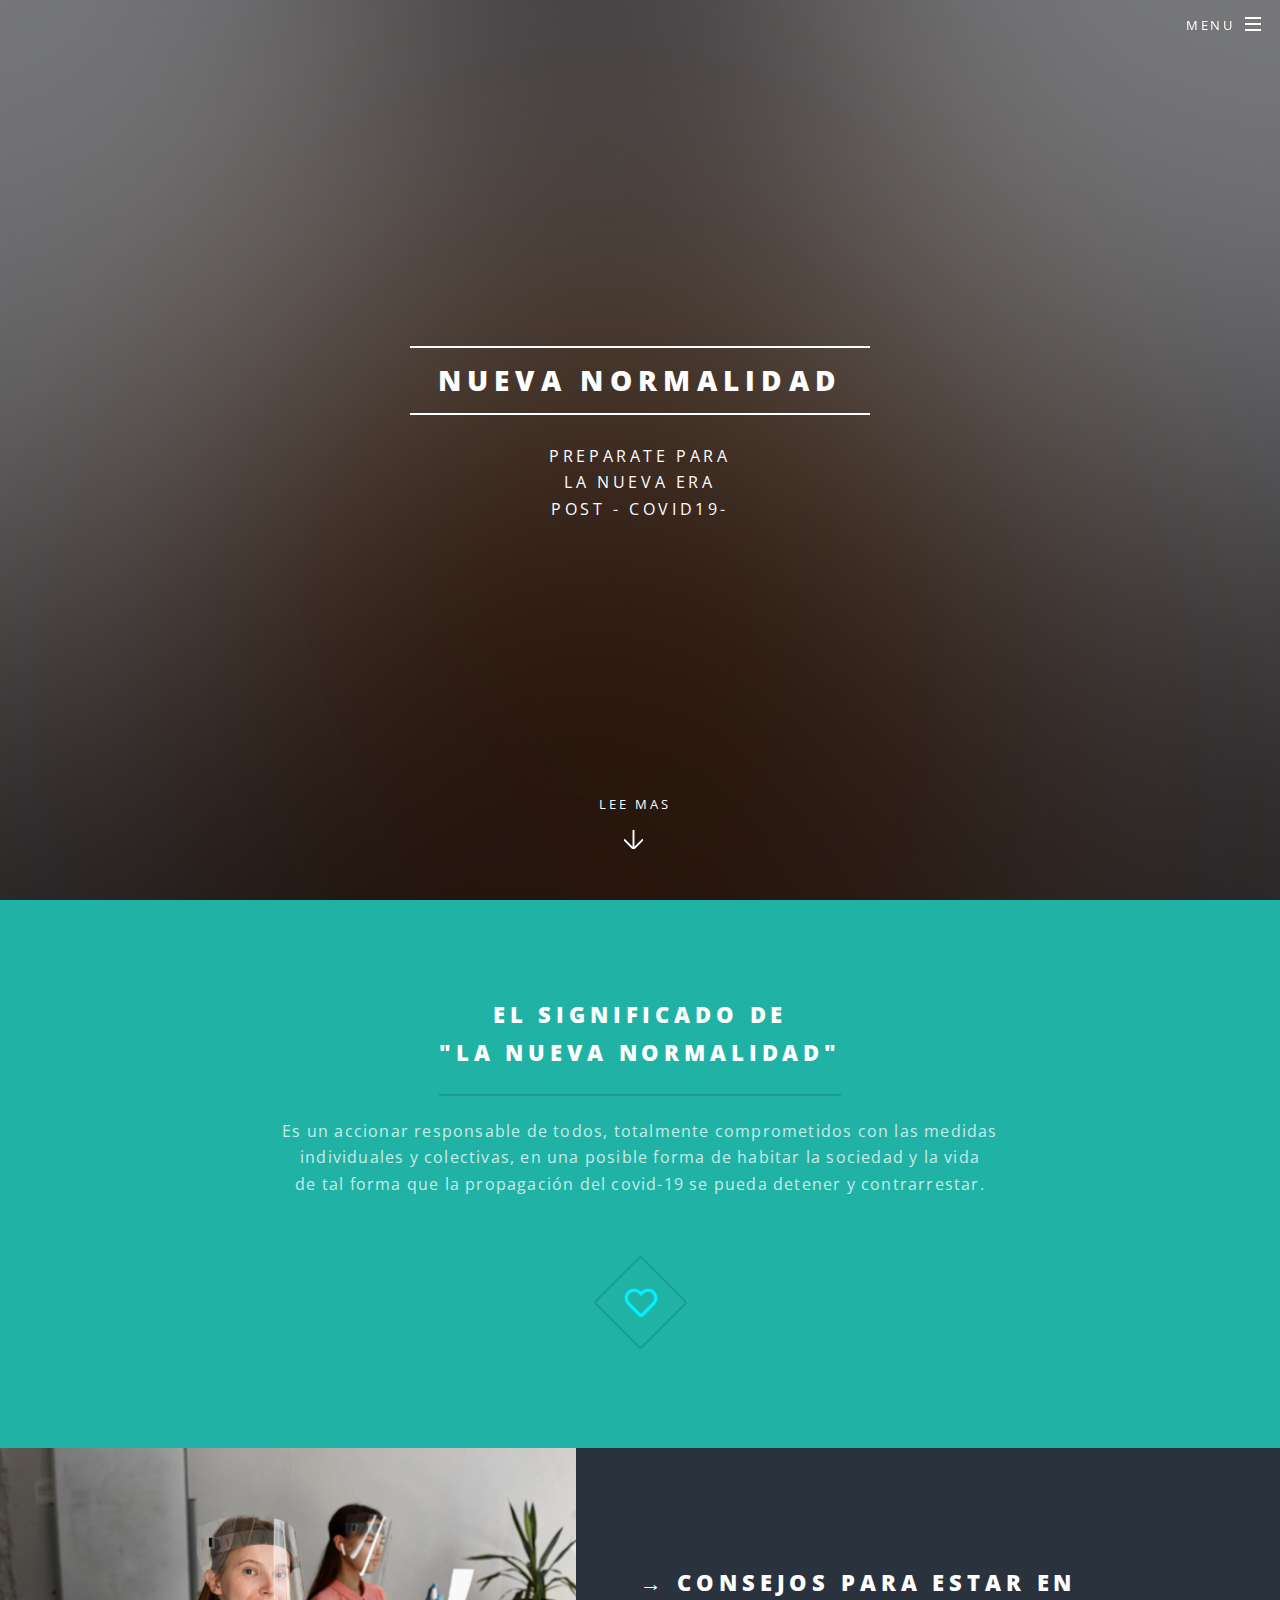
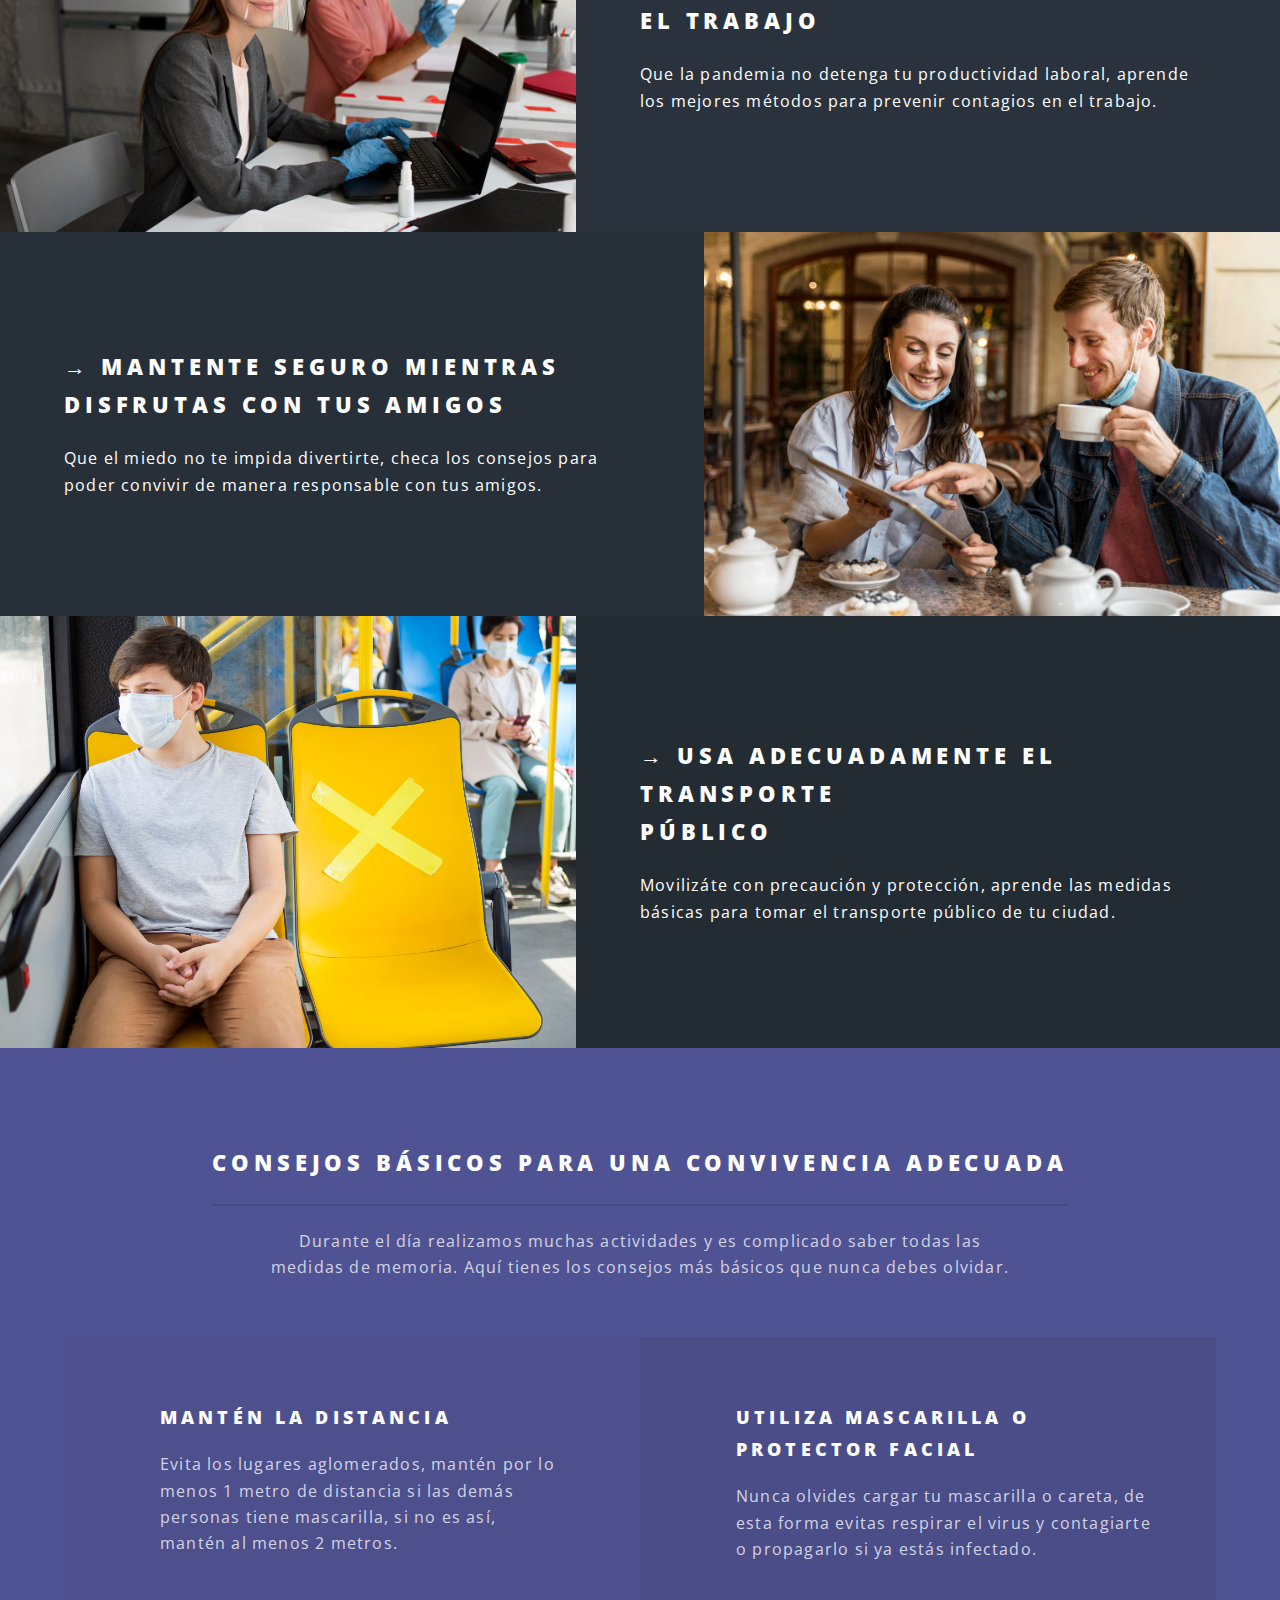
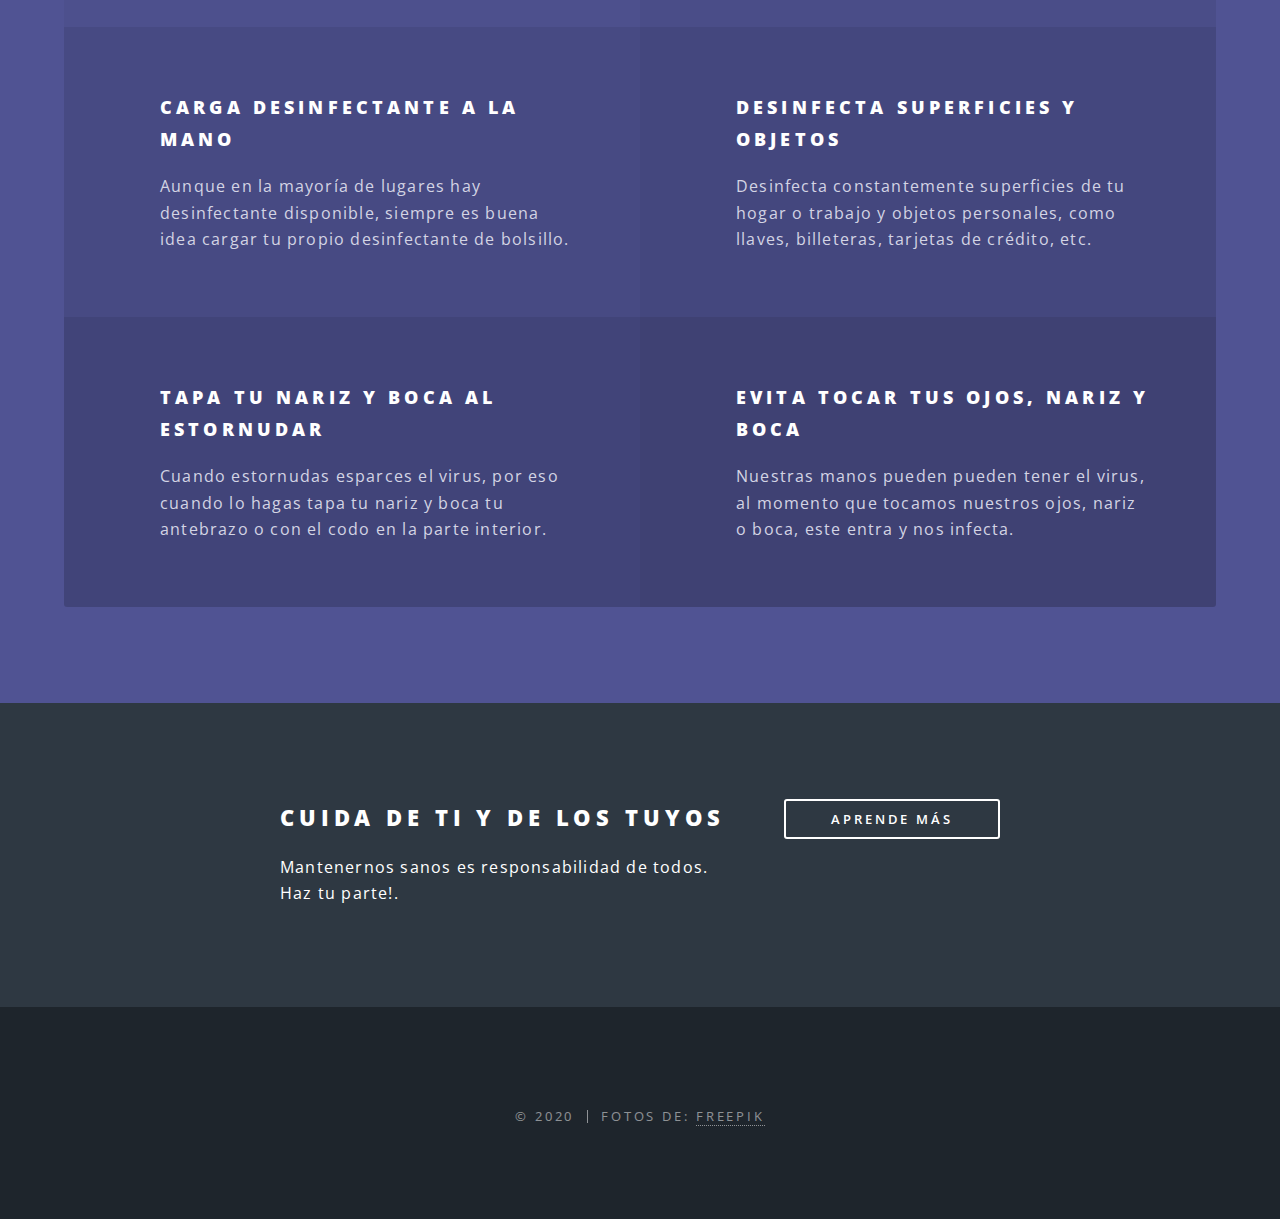
<file: index.html>
<!DOCTYPE HTML>
<html>
  <STYLE>A {text-decoration: none;} </STYLE>
	<head>
		<title>Nueva Normalidad</title>
		<meta charset="utf-8" />
		<meta name="viewport" content="width=device-width, initial-scale=1, user-scalable=no" />
		<link rel="stylesheet" href="assets/css/main.css" />
		<noscript><link rel="stylesheet" href="assets/css/noscript.css" /></noscript>
	</head>
	<body class="landing is-preload">

		<!-- Page Wrapper -->
			<div id="page-wrapper">

				<!-- Header -->
					<header id="header" class="alt">
						<h1><a href="index.html">Nueva Normalidad</a></h1>
						<nav id="nav">
							<ul>
								<li class="special">
									<a href="#menu" class="menuToggle"><span>Menu</span></a>
									<div id="menu">
										<ul>
											<li><a href="trabajo.html">En el trabajo</a></li>
											<li><a href="amigos.html">Con los amigos</a></li>
											<li><a href="transporte.html">En el transporte</a></li>
											<li><a href="#three">Consejos básicos</a></li>
										</ul>
									</div>
								</li>
							</ul>
						</nav>
					</header>

				<!-- Banner -->
					<section id="banner">
						<div class="inner">
							<h2>Nueva Normalidad</h2>
							<p>Preparate para<br />
							la nueva era<br />
							post - COVID19-</p>
						</div>
						<a href="#one" class="more scrolly">Lee Mas</a>
					</section>

				<!-- One -->
					<section id="one" class="wrapper style1 special">
						<div class="inner">
							<header class="major">
								<h2>El significado de<br />"La Nueva Normalidad"</h2>
								<p>Es un accionar responsable de todos, totalmente comprometidos con las medidas<br>
									 individuales y colectivas, en una posible forma de habitar la sociedad y la vida <br />
									 de tal forma que la propagación del covid-19 se pueda detener y contrarrestar.</p>
							</header>
							<ul class="icons major">
								<li><span class="icon fa-heart major style2"><span class="label">Ipsum</span></span></li>
							</ul>
						</div>
					</section>

				<!-- Two -->
					<section id="two" class="wrapper alt style2">
						<section class="spotlight">
							<div class="image">
                <a href="https://www.freepik.es/foto-gratis/nueva-normalidad-oficina-trabajadores-corporativos_9909330.htm">
                  <img src="images/trabajo.jpg" alt="personas trabajando" />
                </a>
              </div><div class="content">
									<a href="trabajo.html">	<h2 >→	Consejos para estar en<br />
										el trabajo</h2>
									</a>
								<p>Que la pandemia no detenga tu productividad laboral, aprende los mejores métodos para prevenir contagios en el trabajo.</p>
								<div class="no-subrayado">

								</div>
							</div>
						</section>
						<section class="spotlight">
							<div class="image">
                <a href="https://www.freepik.es/foto-gratis/par-charlando-restaurante-mientras-tienen-mascaras-medicas-barbilla_10350046.htm">
                  <img src="images/restaurante.jpg" alt="" /></div><div class="content">
                </a>
              	<a href="amigos.html">
										<h2> →	Mantente seguro mientras<br />
											disfrutas con tus amigos</h2>
								</a>
								<p>Que el miedo no te impida divertirte, checa los consejos para poder convivir de manera responsable con tus amigos.</p>
							</div>
						</section>
						<section class="spotlight">
							<div class="image">
                <a href="https://www.freepik.es/foto-gratis/distancia-social-transporte-publico_9156452.htm">
                  <img src="images/transporte.jpg" alt="" /></div><div class="content">
                </a>
                <a href="transporte.html">
									<h2>→	Usa adecuadamente el transporte<br />
										público</h2>
								</a>
								<p>Movilizáte con precaución y protección, aprende las medidas básicas para tomar el transporte público de tu ciudad.</p>
							</div>
						</section>
					</section>

				<!-- Three -->
					<section id="three" class="wrapper style3 special">
						<div class="inner">
							<header class="major">
								<h2>Consejos básicos para una convivencia adecuada</h2>
								<p>Durante el día realizamos muchas actividades y es complicado saber todas las<br />
									medidas de memoria. Aquí tienes los consejos más básicos que nunca debes olvidar.</p>
							</header>
							<ul class="features">
								<li class="">
									<h3>Mantén la distancia</h3>
									<p>Evita los lugares aglomerados, mantén por lo menos 1 metro de distancia si las demás personas tiene mascarilla, si no es así,<br>
										 mantén al menos 2 metros.</p>
								</li>
								<li class="">
									<h3>Utiliza Mascarilla o protector facial</h3>
									<p>Nunca olvides cargar tu mascarilla o careta, de esta forma evitas respirar el virus y contagiarte o propagarlo si ya estás infectado.</p>
								</li>
								<li class="">
									<h3>Carga Desinfectante a la mano</h3>
									<p>Aunque en la mayoría de lugares hay desinfectante disponible, siempre es buena idea cargar tu propio desinfectante de bolsillo.</p>
								</li>
								<li class="">
									<h3>Desinfecta superficies y objetos</h3>
									<p>Desinfecta constantemente superficies de tu hogar o trabajo y objetos personales, como llaves, billeteras, tarjetas de crédito, etc.</p>
								</li>
								<li class="">
									<h3>Tapa tu nariz y boca al estornudar</h3>
									<p>Cuando estornudas esparces el virus, por eso cuando lo hagas tapa tu nariz y boca tu antebrazo o con el codo en la parte interior.</p>
								</li>
								<li class="">
									<h3>Evita tocar tus ojos, nariz y boca</h3>
									<p>Nuestras manos pueden pueden tener el virus, al momento que tocamos nuestros ojos, nariz o boca, este entra y nos infecta.</p>
								</li>
							</ul>
						</div>
					</section>

				<!-- CTA -->
					<section id="cta" class="wrapper style4">
						<div class="inner">
							<header>
								<h2>Cuida de ti y de los tuyos</h2>
								<p>Mantenernos sanos es responsabilidad de todos. Haz tu parte!.</p>
							</header>
							<ul class="actions stacked">
								<li><a href="https://www.who.int/es/emergencies/diseases/novel-coronavirus-2019/advice-for-public" class="button fit">Aprende Más</a></li>
							</ul>
						</div>
					</section>

				<!-- Footer -->
					<footer id="footer">
						<ul class="copyright">
							<li>&copy; 2020</li><li>Fotos de: <a href="https://www.freepik.es">FREEPIK</a></li>
						</ul>
					</footer>

			</div>

		<!-- Scripts -->
			<script src="assets/js/jquery.min.js"></script>
			<script src="assets/js/jquery.scrollex.min.js"></script>
			<script src="assets/js/jquery.scrolly.min.js"></script>
			<script src="assets/js/browser.min.js"></script>
			<script src="assets/js/breakpoints.min.js"></script>
			<script src="assets/js/util.js"></script>
			<script src="assets/js/main.js"></script>

	</body>
</html>
</file>
<file: assets/css/noscript.css>
/*
	Spectral by HTML5 UP
	html5up.net | @ajlkn
	Free for personal and commercial use under the CCA 3.0 license (html5up.net/license)
*/

/* Banner */

	body.is-preload #banner h2 {
		-moz-transform: none;
		-webkit-transform: none;
		-ms-transform: none;
		transform: none;
		opacity: 1;
	}

		body.is-preload #banner h2:before, body.is-preload #banner h2:after {
			width: 100%;
		}

	body.is-preload #banner .more {
		-moz-transform: none;
		-webkit-transform: none;
		-ms-transform: none;
		transform: none;
		opacity: 1;
	}

	body.is-preload #banner:after {
		opacity: 0;
	}
</file>
<file: assets/css/main.css>
@import url(fontawesome-all.min.css);
@import url("https://fonts.googleapis.com/css?family=Open+Sans:400,400italic,600,600italic,800,800italic");

/*
	Spectral by HTML5 UP
	html5up.net | @ajlkn
	Free for personal and commercial use under the CCA 3.0 license (html5up.net/license)
*/

html, body, div, span, applet, object,
iframe, h1, h2, h3, h4, h5, h6, p, blockquote,
pre, a, abbr, acronym, address, big, cite,
code, del, dfn, em, img, ins, kbd, q, s, samp,
small, strike, strong, sub, sup, tt, var, b,
u, i, center, dl, dt, dd, ol, ul, li, fieldset,
form, label, legend, table, caption, tbody,
tfoot, thead, tr, th, td, article, aside,
canvas, details, embed, figure, figcaption,
footer, header, hgroup, menu, nav, output, ruby,
section, summary, time, mark, audio, video {
	margin: 0;
	padding: 0;
	border: 0;
	font-size: 100%;
	font: inherit;
	vertical-align: baseline;}

article, aside, details, figcaption, figure,
footer, header, hgroup, menu, nav, section {
	display: block;}

body {
	line-height: 1;
}

ol, ul {
	list-style: none;
}

blockquote, q {
	quotes: none;
}

	blockquote:before, blockquote:after, q:before, q:after {
		content: '';
		content: none;
	}

table {
	border-collapse: collapse;
	border-spacing: 0;
}

body {
	-webkit-text-size-adjust: none;
}

mark {
	background-color: transparent;
	color: inherit;
}

input::-moz-focus-inner {
	border: 0;
	padding: 0;
}

input, select, textarea {
	-moz-appearance: none;
	-webkit-appearance: none;
	-ms-appearance: none;
	appearance: none;
}

/* Basic */

	@-ms-viewport {
		width: device-width;
	}

	html {
		box-sizing: border-box;
	}

	*, *:before, *:after {
		box-sizing: inherit;
	}

	body {
		background: #2e3842;
	}

		body.is-preload *, body.is-preload *:before, body.is-preload *:after {
			-moz-animation: none !important;
			-webkit-animation: none !important;
			-ms-animation: none !important;
			animation: none !important;
			-moz-transition: none !important;
			-webkit-transition: none !important;
			-ms-transition: none !important;
			transition: none !important;
		}

	body, input, select, textarea {
		color: #fff;
		font-family: "Open Sans", Helvetica, sans-serif;
		font-size: 15pt;
		font-weight: 400;
		letter-spacing: 0.075em;
		line-height: 1.65em;
	}

		@media screen and (max-width: 1680px) {

			body, input, select, textarea {
				font-size: 13pt;
			}

		}

		@media screen and (max-width: 1280px) {

			body, input, select, textarea {
				font-size: 12pt;
			}

		}

		@media screen and (max-width: 736px) {

			body, input, select, textarea {
				font-size: 11pt;
				letter-spacing: 0.0375em;
			}

		}

	a {
		-moz-transition: color 0.2s ease, border-bottom-color 0.2s ease;
		-webkit-transition: color 0.2s ease, border-bottom-color 0.2s ease;
		-ms-transition: color 0.2s ease, border-bottom-color 0.2s ease;
		transition: color 0.2s ease, border-bottom-color 0.2s ease;
		border-bottom: dotted 1px;
		color: inherit;
		text-decoration: none;
	}



		a:hover {
			border-bottom-color: transparent;
		}

  	.no-subrayado a{
			text-decoration: none;
			border-bottom: 0;
		}

	strong, b {
		color: #fff;
		font-weight: 600;
	}

	em, i {
		font-style: italic;
	}

	p {
		margin: 0 0 2em 0;
	}

	h1, h2, h3, h4, h5, h6 {
		color: #fff;
		font-weight: 800;
		letter-spacing: 0.225em;
		line-height: 1em;
		margin: 0 0 1em 0;
		text-transform: uppercase;
	}

		h1 a, h2 a, h3 a, h4 a, h5 a, h6 a {
			color: inherit;
			text-decoration: none;
		}

	h2 {
		font-size: 1.35em;
		line-height: 1.75em;
	}

		@media screen and (max-width: 736px) {

			h2 {
				font-size: 1.1em;
				line-height: 1.65em;
			}

		}

	h3 {
		font-size: 1.15em;
		line-height: 1.75em;
	}

		@media screen and (max-width: 736px) {

			h3 {
				font-size: 1em;
				line-height: 1.65em;
			}

		}

	h4 {
		font-size: 1em;
		line-height: 1.5em;
	}

	h5 {
		font-size: 0.8em;
		line-height: 1.5em;
	}

	h6 {
		font-size: 0.7em;
		line-height: 1.5em;
	}

	sub {
		font-size: 0.8em;
		position: relative;
		top: 0.5em;
	}

	sup {
		font-size: 0.8em;
		position: relative;
		top: -0.5em;
	}

	hr {
		border: 0;
		border-bottom: solid 2px #fff;
		margin: 3em 0;
	}

		hr.major {
			margin: 4.5em 0;
		}

	blockquote {
		border-left: solid 4px #fff;
		font-style: italic;
		margin: 0 0 2em 0;
		padding: 0.5em 0 0.5em 2em;
	}

	code {
		background: rgba(144, 144, 144, 0.25);
		border-radius: 3px;
		font-family: "Courier New", monospace;
		font-size: 0.9em;
		letter-spacing: 0;
		margin: 0 0.25em;
		padding: 0.25em 0.65em;
	}

	pre {
		-webkit-overflow-scrolling: touch;
		font-family: "Courier New", monospace;
		font-size: 0.9em;
		margin: 0 0 2em 0;
	}

		pre code {
			display: block;
			line-height: 1.75em;
			padding: 1em 1.5em;
			overflow-x: auto;
		}

	.align-left {
		text-align: left;
	}

	.align-center {
		text-align: center;
	}

	.align-right {
		text-align: right;
	}

/* Row */

	.row {
		display: flex;
		flex-wrap: wrap;
		box-sizing: border-box;
		align-items: stretch;
	}

		.row > * {
			box-sizing: border-box;
		}

		.row.gtr-uniform > * > :last-child {
			margin-bottom: 0;
		}

		.row.aln-left {
			justify-content: flex-start;
		}

		.row.aln-center {
			justify-content: center;
		}

		.row.aln-right {
			justify-content: flex-end;
		}

		.row.aln-top {
			align-items: flex-start;
		}

		.row.aln-middle {
			align-items: center;
		}

		.row.aln-bottom {
			align-items: flex-end;
		}

		.row > .imp {
			order: -1;
		}

		.row > .col-1 {
			width: 8.33333%;
		}

		.row > .off-1 {
			margin-left: 8.33333%;
		}

		.row > .col-2 {
			width: 16.66667%;
		}

		.row > .off-2 {
			margin-left: 16.66667%;
		}

		.row > .col-3 {
			width: 25%;
		}

		.row > .off-3 {
			margin-left: 25%;
		}

		.row > .col-4 {
			width: 33.33333%;
		}

		.row > .off-4 {
			margin-left: 33.33333%;
		}

		.row > .col-5 {
			width: 41.66667%;
		}

		.row > .off-5 {
			margin-left: 41.66667%;
		}

		.row > .col-6 {
			width: 50%;
		}

		.row > .off-6 {
			margin-left: 50%;
		}

		.row > .col-7 {
			width: 58.33333%;
		}

		.row > .off-7 {
			margin-left: 58.33333%;
		}

		.row > .col-8 {
			width: 66.66667%;
		}

		.row > .off-8 {
			margin-left: 66.66667%;
		}

		.row > .col-9 {
			width: 75%;
		}

		.row > .off-9 {
			margin-left: 75%;
		}

		.row > .col-10 {
			width: 83.33333%;
		}

		.row > .off-10 {
			margin-left: 83.33333%;
		}

		.row > .col-11 {
			width: 91.66667%;
		}

		.row > .off-11 {
			margin-left: 91.66667%;
		}

		.row > .col-12 {
			width: 100%;
		}

		.row > .off-12 {
			margin-left: 100%;
		}

		.row.gtr-0 {
			margin-top: 0;
			margin-left: 0em;
		}

			.row.gtr-0 > * {
				padding: 0 0 0 0em;
			}

			.row.gtr-0.gtr-uniform {
				margin-top: 0em;
			}

				.row.gtr-0.gtr-uniform > * {
					padding-top: 0em;
				}

		.row.gtr-25 {
			margin-top: 0;
			margin-left: -0.375em;
		}

			.row.gtr-25 > * {
				padding: 0 0 0 0.375em;
			}

			.row.gtr-25.gtr-uniform {
				margin-top: -0.375em;
			}

				.row.gtr-25.gtr-uniform > * {
					padding-top: 0.375em;
				}

		.row.gtr-50 {
			margin-top: 0;
			margin-left: -0.75em;
		}

			.row.gtr-50 > * {
				padding: 0 0 0 0.75em;
			}

			.row.gtr-50.gtr-uniform {
				margin-top: -0.75em;
			}

				.row.gtr-50.gtr-uniform > * {
					padding-top: 0.75em;
				}

		.row {
			margin-top: 0;
			margin-left: -1.5em;
		}

			.row > * {
				padding: 0 0 0 1.5em;
			}

			.row.gtr-uniform {
				margin-top: -1.5em;
			}

				.row.gtr-uniform > * {
					padding-top: 1.5em;
				}

		.row.gtr-150 {
			margin-top: 0;
			margin-left: -2.25em;
		}

			.row.gtr-150 > * {
				padding: 0 0 0 2.25em;
			}

			.row.gtr-150.gtr-uniform {
				margin-top: -2.25em;
			}

				.row.gtr-150.gtr-uniform > * {
					padding-top: 2.25em;
				}

		.row.gtr-200 {
			margin-top: 0;
			margin-left: -3em;
		}

			.row.gtr-200 > * {
				padding: 0 0 0 3em;
			}

			.row.gtr-200.gtr-uniform {
				margin-top: -3em;
			}

				.row.gtr-200.gtr-uniform > * {
					padding-top: 3em;
				}

		@media screen and (max-width: 1680px) {

			.row {
				display: flex;
				flex-wrap: wrap;
				box-sizing: border-box;
				align-items: stretch;
			}

				.row > * {
					box-sizing: border-box;
				}

				.row.gtr-uniform > * > :last-child {
					margin-bottom: 0;
				}

				.row.aln-left {
					justify-content: flex-start;
				}

				.row.aln-center {
					justify-content: center;
				}

				.row.aln-right {
					justify-content: flex-end;
				}

				.row.aln-top {
					align-items: flex-start;
				}

				.row.aln-middle {
					align-items: center;
				}

				.row.aln-bottom {
					align-items: flex-end;
				}

				.row > .imp-xlarge {
					order: -1;
				}

				.row > .col-1-xlarge {
					width: 8.33333%;
				}

				.row > .off-1-xlarge {
					margin-left: 8.33333%;
				}

				.row > .col-2-xlarge {
					width: 16.66667%;
				}

				.row > .off-2-xlarge {
					margin-left: 16.66667%;
				}

				.row > .col-3-xlarge {
					width: 25%;
				}

				.row > .off-3-xlarge {
					margin-left: 25%;
				}

				.row > .col-4-xlarge {
					width: 33.33333%;
				}

				.row > .off-4-xlarge {
					margin-left: 33.33333%;
				}

				.row > .col-5-xlarge {
					width: 41.66667%;
				}

				.row > .off-5-xlarge {
					margin-left: 41.66667%;
				}

				.row > .col-6-xlarge {
					width: 50%;
				}

				.row > .off-6-xlarge {
					margin-left: 50%;
				}

				.row > .col-7-xlarge {
					width: 58.33333%;
				}

				.row > .off-7-xlarge {
					margin-left: 58.33333%;
				}

				.row > .col-8-xlarge {
					width: 66.66667%;
				}

				.row > .off-8-xlarge {
					margin-left: 66.66667%;
				}

				.row > .col-9-xlarge {
					width: 75%;
				}

				.row > .off-9-xlarge {
					margin-left: 75%;
				}

				.row > .col-10-xlarge {
					width: 83.33333%;
				}

				.row > .off-10-xlarge {
					margin-left: 83.33333%;
				}

				.row > .col-11-xlarge {
					width: 91.66667%;
				}

				.row > .off-11-xlarge {
					margin-left: 91.66667%;
				}

				.row > .col-12-xlarge {
					width: 100%;
				}

				.row > .off-12-xlarge {
					margin-left: 100%;
				}

				.row.gtr-0 {
					margin-top: 0;
					margin-left: 0em;
				}

					.row.gtr-0 > * {
						padding: 0 0 0 0em;
					}

					.row.gtr-0.gtr-uniform {
						margin-top: 0em;
					}

						.row.gtr-0.gtr-uniform > * {
							padding-top: 0em;
						}

				.row.gtr-25 {
					margin-top: 0;
					margin-left: -0.375em;
				}

					.row.gtr-25 > * {
						padding: 0 0 0 0.375em;
					}

					.row.gtr-25.gtr-uniform {
						margin-top: -0.375em;
					}

						.row.gtr-25.gtr-uniform > * {
							padding-top: 0.375em;
						}

				.row.gtr-50 {
					margin-top: 0;
					margin-left: -0.75em;
				}

					.row.gtr-50 > * {
						padding: 0 0 0 0.75em;
					}

					.row.gtr-50.gtr-uniform {
						margin-top: -0.75em;
					}

						.row.gtr-50.gtr-uniform > * {
							padding-top: 0.75em;
						}

				.row {
					margin-top: 0;
					margin-left: -1.5em;
				}

					.row > * {
						padding: 0 0 0 1.5em;
					}

					.row.gtr-uniform {
						margin-top: -1.5em;
					}

						.row.gtr-uniform > * {
							padding-top: 1.5em;
						}

				.row.gtr-150 {
					margin-top: 0;
					margin-left: -2.25em;
				}

					.row.gtr-150 > * {
						padding: 0 0 0 2.25em;
					}

					.row.gtr-150.gtr-uniform {
						margin-top: -2.25em;
					}

						.row.gtr-150.gtr-uniform > * {
							padding-top: 2.25em;
						}

				.row.gtr-200 {
					margin-top: 0;
					margin-left: -3em;
				}

					.row.gtr-200 > * {
						padding: 0 0 0 3em;
					}

					.row.gtr-200.gtr-uniform {
						margin-top: -3em;
					}

						.row.gtr-200.gtr-uniform > * {
							padding-top: 3em;
						}

		}

		@media screen and (max-width: 1280px) {

			.row {
				display: flex;
				flex-wrap: wrap;
				box-sizing: border-box;
				align-items: stretch;
			}

				.row > * {
					box-sizing: border-box;
				}

				.row.gtr-uniform > * > :last-child {
					margin-bottom: 0;
				}

				.row.aln-left {
					justify-content: flex-start;
				}

				.row.aln-center {
					justify-content: center;
				}

				.row.aln-right {
					justify-content: flex-end;
				}

				.row.aln-top {
					align-items: flex-start;
				}

				.row.aln-middle {
					align-items: center;
				}

				.row.aln-bottom {
					align-items: flex-end;
				}

				.row > .imp-large {
					order: -1;
				}

				.row > .col-1-large {
					width: 8.33333%;
				}

				.row > .off-1-large {
					margin-left: 8.33333%;
				}

				.row > .col-2-large {
					width: 16.66667%;
				}

				.row > .off-2-large {
					margin-left: 16.66667%;
				}

				.row > .col-3-large {
					width: 25%;
				}

				.row > .off-3-large {
					margin-left: 25%;
				}

				.row > .col-4-large {
					width: 33.33333%;
				}

				.row > .off-4-large {
					margin-left: 33.33333%;
				}

				.row > .col-5-large {
					width: 41.66667%;
				}

				.row > .off-5-large {
					margin-left: 41.66667%;
				}

				.row > .col-6-large {
					width: 50%;
				}

				.row > .off-6-large {
					margin-left: 50%;
				}

				.row > .col-7-large {
					width: 58.33333%;
				}

				.row > .off-7-large {
					margin-left: 58.33333%;
				}

				.row > .col-8-large {
					width: 66.66667%;
				}

				.row > .off-8-large {
					margin-left: 66.66667%;
				}

				.row > .col-9-large {
					width: 75%;
				}

				.row > .off-9-large {
					margin-left: 75%;
				}

				.row > .col-10-large {
					width: 83.33333%;
				}

				.row > .off-10-large {
					margin-left: 83.33333%;
				}

				.row > .col-11-large {
					width: 91.66667%;
				}

				.row > .off-11-large {
					margin-left: 91.66667%;
				}

				.row > .col-12-large {
					width: 100%;
				}

				.row > .off-12-large {
					margin-left: 100%;
				}

				.row.gtr-0 {
					margin-top: 0;
					margin-left: 0em;
				}

					.row.gtr-0 > * {
						padding: 0 0 0 0em;
					}

					.row.gtr-0.gtr-uniform {
						margin-top: 0em;
					}

						.row.gtr-0.gtr-uniform > * {
							padding-top: 0em;
						}

				.row.gtr-25 {
					margin-top: 0;
					margin-left: -0.375em;
				}

					.row.gtr-25 > * {
						padding: 0 0 0 0.375em;
					}

					.row.gtr-25.gtr-uniform {
						margin-top: -0.375em;
					}

						.row.gtr-25.gtr-uniform > * {
							padding-top: 0.375em;
						}

				.row.gtr-50 {
					margin-top: 0;
					margin-left: -0.75em;
				}

					.row.gtr-50 > * {
						padding: 0 0 0 0.75em;
					}

					.row.gtr-50.gtr-uniform {
						margin-top: -0.75em;
					}

						.row.gtr-50.gtr-uniform > * {
							padding-top: 0.75em;
						}

				.row {
					margin-top: 0;
					margin-left: -1.5em;
				}

					.row > * {
						padding: 0 0 0 1.5em;
					}

					.row.gtr-uniform {
						margin-top: -1.5em;
					}

						.row.gtr-uniform > * {
							padding-top: 1.5em;
						}

				.row.gtr-150 {
					margin-top: 0;
					margin-left: -2.25em;
				}

					.row.gtr-150 > * {
						padding: 0 0 0 2.25em;
					}

					.row.gtr-150.gtr-uniform {
						margin-top: -2.25em;
					}

						.row.gtr-150.gtr-uniform > * {
							padding-top: 2.25em;
						}

				.row.gtr-200 {
					margin-top: 0;
					margin-left: -3em;
				}

					.row.gtr-200 > * {
						padding: 0 0 0 3em;
					}

					.row.gtr-200.gtr-uniform {
						margin-top: -3em;
					}

						.row.gtr-200.gtr-uniform > * {
							padding-top: 3em;
						}

		}

		@media screen and (max-width: 980px) {

			.row {
				display: flex;
				flex-wrap: wrap;
				box-sizing: border-box;
				align-items: stretch;
			}

				.row > * {
					box-sizing: border-box;
				}

				.row.gtr-uniform > * > :last-child {
					margin-bottom: 0;
				}

				.row.aln-left {
					justify-content: flex-start;
				}

				.row.aln-center {
					justify-content: center;
				}

				.row.aln-right {
					justify-content: flex-end;
				}

				.row.aln-top {
					align-items: flex-start;
				}

				.row.aln-middle {
					align-items: center;
				}

				.row.aln-bottom {
					align-items: flex-end;
				}

				.row > .imp-medium {
					order: -1;
				}

				.row > .col-1-medium {
					width: 8.33333%;
				}

				.row > .off-1-medium {
					margin-left: 8.33333%;
				}

				.row > .col-2-medium {
					width: 16.66667%;
				}

				.row > .off-2-medium {
					margin-left: 16.66667%;
				}

				.row > .col-3-medium {
					width: 25%;
				}

				.row > .off-3-medium {
					margin-left: 25%;
				}

				.row > .col-4-medium {
					width: 33.33333%;
				}

				.row > .off-4-medium {
					margin-left: 33.33333%;
				}

				.row > .col-5-medium {
					width: 41.66667%;
				}

				.row > .off-5-medium {
					margin-left: 41.66667%;
				}

				.row > .col-6-medium {
					width: 50%;
				}

				.row > .off-6-medium {
					margin-left: 50%;
				}

				.row > .col-7-medium {
					width: 58.33333%;
				}

				.row > .off-7-medium {
					margin-left: 58.33333%;
				}

				.row > .col-8-medium {
					width: 66.66667%;
				}

				.row > .off-8-medium {
					margin-left: 66.66667%;
				}

				.row > .col-9-medium {
					width: 75%;
				}

				.row > .off-9-medium {
					margin-left: 75%;
				}

				.row > .col-10-medium {
					width: 83.33333%;
				}

				.row > .off-10-medium {
					margin-left: 83.33333%;
				}

				.row > .col-11-medium {
					width: 91.66667%;
				}

				.row > .off-11-medium {
					margin-left: 91.66667%;
				}

				.row > .col-12-medium {
					width: 100%;
				}

				.row > .off-12-medium {
					margin-left: 100%;
				}

				.row.gtr-0 {
					margin-top: 0;
					margin-left: 0em;
				}

					.row.gtr-0 > * {
						padding: 0 0 0 0em;
					}

					.row.gtr-0.gtr-uniform {
						margin-top: 0em;
					}

						.row.gtr-0.gtr-uniform > * {
							padding-top: 0em;
						}

				.row.gtr-25 {
					margin-top: 0;
					margin-left: -0.375em;
				}

					.row.gtr-25 > * {
						padding: 0 0 0 0.375em;
					}

					.row.gtr-25.gtr-uniform {
						margin-top: -0.375em;
					}

						.row.gtr-25.gtr-uniform > * {
							padding-top: 0.375em;
						}

				.row.gtr-50 {
					margin-top: 0;
					margin-left: -0.75em;
				}

					.row.gtr-50 > * {
						padding: 0 0 0 0.75em;
					}

					.row.gtr-50.gtr-uniform {
						margin-top: -0.75em;
					}

						.row.gtr-50.gtr-uniform > * {
							padding-top: 0.75em;
						}

				.row {
					margin-top: 0;
					margin-left: -1.5em;
				}

					.row > * {
						padding: 0 0 0 1.5em;
					}

					.row.gtr-uniform {
						margin-top: -1.5em;
					}

						.row.gtr-uniform > * {
							padding-top: 1.5em;
						}

				.row.gtr-150 {
					margin-top: 0;
					margin-left: -2.25em;
				}

					.row.gtr-150 > * {
						padding: 0 0 0 2.25em;
					}

					.row.gtr-150.gtr-uniform {
						margin-top: -2.25em;
					}

						.row.gtr-150.gtr-uniform > * {
							padding-top: 2.25em;
						}

				.row.gtr-200 {
					margin-top: 0;
					margin-left: -3em;
				}

					.row.gtr-200 > * {
						padding: 0 0 0 3em;
					}

					.row.gtr-200.gtr-uniform {
						margin-top: -3em;
					}

						.row.gtr-200.gtr-uniform > * {
							padding-top: 3em;
						}

		}

		@media screen and (max-width: 736px) {

			.row {
				display: flex;
				flex-wrap: wrap;
				box-sizing: border-box;
				align-items: stretch;
			}

				.row > * {
					box-sizing: border-box;
				}

				.row.gtr-uniform > * > :last-child {
					margin-bottom: 0;
				}

				.row.aln-left {
					justify-content: flex-start;
				}

				.row.aln-center {
					justify-content: center;
				}

				.row.aln-right {
					justify-content: flex-end;
				}

				.row.aln-top {
					align-items: flex-start;
				}

				.row.aln-middle {
					align-items: center;
				}

				.row.aln-bottom {
					align-items: flex-end;
				}

				.row > .imp-small {
					order: -1;
				}

				.row > .col-1-small {
					width: 8.33333%;
				}

				.row > .off-1-small {
					margin-left: 8.33333%;
				}

				.row > .col-2-small {
					width: 16.66667%;
				}

				.row > .off-2-small {
					margin-left: 16.66667%;
				}

				.row > .col-3-small {
					width: 25%;
				}

				.row > .off-3-small {
					margin-left: 25%;
				}

				.row > .col-4-small {
					width: 33.33333%;
				}

				.row > .off-4-small {
					margin-left: 33.33333%;
				}

				.row > .col-5-small {
					width: 41.66667%;
				}

				.row > .off-5-small {
					margin-left: 41.66667%;
				}

				.row > .col-6-small {
					width: 50%;
				}

				.row > .off-6-small {
					margin-left: 50%;
				}

				.row > .col-7-small {
					width: 58.33333%;
				}

				.row > .off-7-small {
					margin-left: 58.33333%;
				}

				.row > .col-8-small {
					width: 66.66667%;
				}

				.row > .off-8-small {
					margin-left: 66.66667%;
				}

				.row > .col-9-small {
					width: 75%;
				}

				.row > .off-9-small {
					margin-left: 75%;
				}

				.row > .col-10-small {
					width: 83.33333%;
				}

				.row > .off-10-small {
					margin-left: 83.33333%;
				}

				.row > .col-11-small {
					width: 91.66667%;
				}

				.row > .off-11-small {
					margin-left: 91.66667%;
				}

				.row > .col-12-small {
					width: 100%;
				}

				.row > .off-12-small {
					margin-left: 100%;
				}

				.row.gtr-0 {
					margin-top: 0;
					margin-left: 0em;
				}

					.row.gtr-0 > * {
						padding: 0 0 0 0em;
					}

					.row.gtr-0.gtr-uniform {
						margin-top: 0em;
					}

						.row.gtr-0.gtr-uniform > * {
							padding-top: 0em;
						}

				.row.gtr-25 {
					margin-top: 0;
					margin-left: -0.375em;
				}

					.row.gtr-25 > * {
						padding: 0 0 0 0.375em;
					}

					.row.gtr-25.gtr-uniform {
						margin-top: -0.375em;
					}

						.row.gtr-25.gtr-uniform > * {
							padding-top: 0.375em;
						}

				.row.gtr-50 {
					margin-top: 0;
					margin-left: -0.75em;
				}

					.row.gtr-50 > * {
						padding: 0 0 0 0.75em;
					}

					.row.gtr-50.gtr-uniform {
						margin-top: -0.75em;
					}

						.row.gtr-50.gtr-uniform > * {
							padding-top: 0.75em;
						}

				.row {
					margin-top: 0;
					margin-left: -1.5em;
				}

					.row > * {
						padding: 0 0 0 1.5em;
					}

					.row.gtr-uniform {
						margin-top: -1.5em;
					}

						.row.gtr-uniform > * {
							padding-top: 1.5em;
						}

				.row.gtr-150 {
					margin-top: 0;
					margin-left: -2.25em;
				}

					.row.gtr-150 > * {
						padding: 0 0 0 2.25em;
					}

					.row.gtr-150.gtr-uniform {
						margin-top: -2.25em;
					}

						.row.gtr-150.gtr-uniform > * {
							padding-top: 2.25em;
						}

				.row.gtr-200 {
					margin-top: 0;
					margin-left: -3em;
				}

					.row.gtr-200 > * {
						padding: 0 0 0 3em;
					}

					.row.gtr-200.gtr-uniform {
						margin-top: -3em;
					}

						.row.gtr-200.gtr-uniform > * {
							padding-top: 3em;
						}

		}

		@media screen and (max-width: 480px) {

			.row {
				display: flex;
				flex-wrap: wrap;
				box-sizing: border-box;
				align-items: stretch;
			}

				.row > * {
					box-sizing: border-box;
				}

				.row.gtr-uniform > * > :last-child {
					margin-bottom: 0;
				}

				.row.aln-left {
					justify-content: flex-start;
				}

				.row.aln-center {
					justify-content: center;
				}

				.row.aln-right {
					justify-content: flex-end;
				}

				.row.aln-top {
					align-items: flex-start;
				}

				.row.aln-middle {
					align-items: center;
				}

				.row.aln-bottom {
					align-items: flex-end;
				}

				.row > .imp-xsmall {
					order: -1;
				}

				.row > .col-1-xsmall {
					width: 8.33333%;
				}

				.row > .off-1-xsmall {
					margin-left: 8.33333%;
				}

				.row > .col-2-xsmall {
					width: 16.66667%;
				}

				.row > .off-2-xsmall {
					margin-left: 16.66667%;
				}

				.row > .col-3-xsmall {
					width: 25%;
				}

				.row > .off-3-xsmall {
					margin-left: 25%;
				}

				.row > .col-4-xsmall {
					width: 33.33333%;
				}

				.row > .off-4-xsmall {
					margin-left: 33.33333%;
				}

				.row > .col-5-xsmall {
					width: 41.66667%;
				}

				.row > .off-5-xsmall {
					margin-left: 41.66667%;
				}

				.row > .col-6-xsmall {
					width: 50%;
				}

				.row > .off-6-xsmall {
					margin-left: 50%;
				}

				.row > .col-7-xsmall {
					width: 58.33333%;
				}

				.row > .off-7-xsmall {
					margin-left: 58.33333%;
				}

				.row > .col-8-xsmall {
					width: 66.66667%;
				}

				.row > .off-8-xsmall {
					margin-left: 66.66667%;
				}

				.row > .col-9-xsmall {
					width: 75%;
				}

				.row > .off-9-xsmall {
					margin-left: 75%;
				}

				.row > .col-10-xsmall {
					width: 83.33333%;
				}

				.row > .off-10-xsmall {
					margin-left: 83.33333%;
				}

				.row > .col-11-xsmall {
					width: 91.66667%;
				}

				.row > .off-11-xsmall {
					margin-left: 91.66667%;
				}

				.row > .col-12-xsmall {
					width: 100%;
				}

				.row > .off-12-xsmall {
					margin-left: 100%;
				}

				.row.gtr-0 {
					margin-top: 0;
					margin-left: 0em;
				}

					.row.gtr-0 > * {
						padding: 0 0 0 0em;
					}

					.row.gtr-0.gtr-uniform {
						margin-top: 0em;
					}

						.row.gtr-0.gtr-uniform > * {
							padding-top: 0em;
						}

				.row.gtr-25 {
					margin-top: 0;
					margin-left: -0.375em;
				}

					.row.gtr-25 > * {
						padding: 0 0 0 0.375em;
					}

					.row.gtr-25.gtr-uniform {
						margin-top: -0.375em;
					}

						.row.gtr-25.gtr-uniform > * {
							padding-top: 0.375em;
						}

				.row.gtr-50 {
					margin-top: 0;
					margin-left: -0.75em;
				}

					.row.gtr-50 > * {
						padding: 0 0 0 0.75em;
					}

					.row.gtr-50.gtr-uniform {
						margin-top: -0.75em;
					}

						.row.gtr-50.gtr-uniform > * {
							padding-top: 0.75em;
						}

				.row {
					margin-top: 0;
					margin-left: -1.5em;
				}

					.row > * {
						padding: 0 0 0 1.5em;
					}

					.row.gtr-uniform {
						margin-top: -1.5em;
					}

						.row.gtr-uniform > * {
							padding-top: 1.5em;
						}

				.row.gtr-150 {
					margin-top: 0;
					margin-left: -2.25em;
				}

					.row.gtr-150 > * {
						padding: 0 0 0 2.25em;
					}

					.row.gtr-150.gtr-uniform {
						margin-top: -2.25em;
					}

						.row.gtr-150.gtr-uniform > * {
							padding-top: 2.25em;
						}

				.row.gtr-200 {
					margin-top: 0;
					margin-left: -3em;
				}

					.row.gtr-200 > * {
						padding: 0 0 0 3em;
					}

					.row.gtr-200.gtr-uniform {
						margin-top: -3em;
					}

						.row.gtr-200.gtr-uniform > * {
							padding-top: 3em;
						}

		}

/* Section/Article */

	section.special, article.special {
		text-align: center;
	}

	header p {
		color: rgba(255, 255, 255, 0.5);
		position: relative;
		top: -0.25em;
	}

	header h3 + p {
		font-size: 1.1em;
	}

	header h4 + p,
	header h5 + p,
	header h6 + p {
		font-size: 0.9em;
	}

	header.major {
		margin: 0 0 3.5em 0;
	}

		header.major h2, header.major h3, header.major h4, header.major h5, header.major h6 {
			border-bottom: solid 2px #fff;
			display: inline-block;
			padding-bottom: 1em;
			position: relative;
		}

			header.major h2:after, header.major h3:after, header.major h4:after, header.major h5:after, header.major h6:after {
				content: '';
				display: block;
				height: 1px;
			}

		header.major p {
			color: #fff;
			top: 0;
		}

		@media screen and (max-width: 736px) {

			header.major {
				margin: 0 0 2em 0;
			}

		}

	@media screen and (max-width: 980px) {

		header br {
			display: none;
		}

	}

/* Form */

	form {
		margin: 0 0 2em 0;
	}

	label {
		color: #fff;
		display: block;
		font-size: 0.9em;
		font-weight: 600;
		margin: 0 0 1em 0;
	}

	input[type="text"],
	input[type="password"],
	input[type="email"],
	select,
	textarea {
		-moz-appearance: none;
		-webkit-appearance: none;
		-ms-appearance: none;
		appearance: none;
		background-color: rgba(144, 144, 144, 0.25);
		border-radius: 3px;
		border: none;
		color: inherit;
		display: block;
		outline: 0;
		padding: 0 1em;
		text-decoration: none;
		width: 100%;
	}

		input[type="text"]:invalid,
		input[type="password"]:invalid,
		input[type="email"]:invalid,
		select:invalid,
		textarea:invalid {
			box-shadow: none;
		}

		input[type="text"]:focus,
		input[type="password"]:focus,
		input[type="email"]:focus,
		select:focus,
		textarea:focus {
			box-shadow: 0 0 0 2px #21b2a6;
		}

	select {
		background-size: 1.25em;
		background-repeat: no-repeat;
		background-position: calc(100% - 1em) center;
		height: 2.75em;
		padding-right: 2.75em;
		text-overflow: ellipsis;
	}

		select:focus::-ms-value {
			background-color: transparent;
		}

		select::-ms-expand {
			display: none;
		}

	input[type="text"],
	input[type="password"],
	input[type="email"],
	select {
		height: 2.75em;
	}

	textarea {
		padding: 0.75em 1em;
	}

	input[type="checkbox"],
	input[type="radio"] {
		-moz-appearance: none;
		-webkit-appearance: none;
		-ms-appearance: none;
		appearance: none;
		display: block;
		float: left;
		margin-right: -2em;
		opacity: 0;
		width: 1em;
		z-index: -1;
	}

		input[type="checkbox"] + label,
		input[type="radio"] + label {
			text-decoration: none;
			color: #fff;
			cursor: pointer;
			display: inline-block;
			font-size: 1em;
			font-weight: 400;
			padding-left: 2.4em;
			padding-right: 0.75em;
			position: relative;
		}

			input[type="checkbox"] + label:before,
			input[type="radio"] + label:before {
				-moz-osx-font-smoothing: grayscale;
				-webkit-font-smoothing: antialiased;
				display: inline-block;
				font-style: normal;
				font-variant: normal;
				text-rendering: auto;
				line-height: 1;
				text-transform: none !important;
				font-family: 'Font Awesome 5 Free';
				font-weight: 900;
			}

			input[type="checkbox"] + label:before,
			input[type="radio"] + label:before {
				background: rgba(144, 144, 144, 0.25);
				border-radius: 3px;
				content: '';
				display: inline-block;
				font-size: 0.8em;
				height: 2.0625em;
				left: 0;
				line-height: 2.0625em;
				position: absolute;
				text-align: center;
				top: 0;
				width: 2.0625em;
			}

		input[type="checkbox"]:checked + label:before,
		input[type="radio"]:checked + label:before {
			background: #2e3842;
			color: #fff;
			content: '\f00c';
		}

		input[type="checkbox"]:focus + label:before,
		input[type="radio"]:focus + label:before {
			box-shadow: 0 0 0 2px #21b2a6;
		}

	input[type="checkbox"] + label:before {
		border-radius: 3px;
	}

	input[type="radio"] + label:before {
		border-radius: 100%;
	}

	::-webkit-input-placeholder {
		color: rgba(255, 255, 255, 0.5) !important;
		opacity: 1.0;
	}

	:-moz-placeholder {
		color: rgba(255, 255, 255, 0.5) !important;
		opacity: 1.0;
	}

	::-moz-placeholder {
		color: rgba(255, 255, 255, 0.5) !important;
		opacity: 1.0;
	}

	:-ms-input-placeholder {
		color: rgba(255, 255, 255, 0.5) !important;
		opacity: 1.0;
	}

/* Box */

	.box {
		border-radius: 3px;
		border: solid 2px #fff;
		margin-bottom: 2em;
		padding: 1.5em;
	}

		.box > :last-child,
		.box > :last-child > :last-child,
		.box > :last-child > :last-child > :last-child {
			margin-bottom: 0;
		}

		.box.alt {
			border: 0;
			border-radius: 0;
			padding: 0;
		}

/* Icon */

	.icon {
		text-decoration: none;
		border-bottom: none;
		position: relative;
	}

		.icon:before {
			-moz-osx-font-smoothing: grayscale;
			-webkit-font-smoothing: antialiased;
			display: inline-block;
			font-style: normal;
			font-variant: normal;
			text-rendering: auto;
			line-height: 1;
			text-transform: none !important;
			font-family: 'Font Awesome 5 Free';
			font-weight: 400;
		}

		.icon > .label {
			display: none;
		}

		.icon:before {
			line-height: inherit;
		}

		.icon.solid:before {
			font-weight: 900;
		}

		.icon.brands:before {
			font-family: 'Font Awesome 5 Brands';
		}

		.icon.major {
			-moz-transform: rotate(-45deg);
			-webkit-transform: rotate(-45deg);
			-ms-transform: rotate(-45deg);
			transform: rotate(-45deg);
			border-radius: 3px;
			border: solid 2px #fff;
			display: inline-block;
			font-size: 1.35em;
			height: calc(3em + 2px);
			line-height: 3em;
			text-align: center;
			width: calc(3em + 2px);
		}

			.icon.major:before {
				-moz-transform: rotate(45deg);
				-webkit-transform: rotate(45deg);
				-ms-transform: rotate(45deg);
				transform: rotate(45deg);
				display: inline-block;
				font-size: 1.5em;
			}

			@media screen and (max-width: 736px) {

				.icon.major {
					font-size: 1em;
				}

			}

		.icon.style1 {
			color: #00ffcc;
		}

		.icon.style2 {
			color: #00f0ff;
		}

		.icon.style3 {
			color: #76ddff;
		}

/* Image */

	.image {
		border-radius: 3px;
		border: 0;
		display: inline-block;
		position: relative;
	}

		.image img {
			border-radius: 3px;
			display: block;
		}

		.image.left {
			float: left;
			margin: 0 2em 2em 0;
			top: 0.25em;
		}

		.image.right {
			float: right;
			margin: 0 0 2em 2em;
			top: 0.25em;
		}

		.image.left, .image.right {
			max-width: 40%;
		}

			.image.left img, .image.right img {
				width: 100%;
			}

		.image.fit {
			display: block;
			margin: 0 0 2em 0;
			width: 100%;
		}

			.image.fit img {
				width: 100%;
			}

/* List */

	ol {
		list-style: decimal;
		margin: 0 0 2em 0;
		padding-left: 1.25em;
	}

		ol li {
			padding-left: 0.25em;
		}

	ul {
		list-style: disc;
		margin: 0 0 2em 0;
		padding-left: 1em;
	}

		ul li {
			padding-left: 0.5em;
		}

		ul.alt {
			list-style: none;
			padding-left: 0;
		}

			ul.alt li {
				border-top: solid 1px #fff;
				padding: 0.5em 0;
			}

				ul.alt li:first-child {
					border-top: 0;
					padding-top: 0;
				}

	dl {
		margin: 0 0 2em 0;
	}

/* Actions */

	ul.actions {
		display: -moz-flex;
		display: -webkit-flex;
		display: -ms-flex;
		display: flex;
		cursor: default;
		list-style: none;
		margin-left: -1em;
		padding-left: 0;
	}

		ul.actions li {
			padding: 0 0 0 1em;
			vertical-align: middle;
		}

		ul.actions.special {
			-moz-justify-content: center;
			-webkit-justify-content: center;
			-ms-justify-content: center;
			justify-content: center;
			width: 100%;
			margin-left: 0;
		}

			ul.actions.special li:first-child {
				padding-left: 0;
			}

		ul.actions.stacked {
			-moz-flex-direction: column;
			-webkit-flex-direction: column;
			-ms-flex-direction: column;
			flex-direction: column;
			margin-left: 0;
		}

			ul.actions.stacked li {
				padding: 1em 0 0 0;
			}

				ul.actions.stacked li:first-child {
					padding-top: 0;
				}

		ul.actions.fit {
			width: calc(100% + 1em);
		}

			ul.actions.fit li {
				-moz-flex-grow: 1;
				-webkit-flex-grow: 1;
				-ms-flex-grow: 1;
				flex-grow: 1;
				-moz-flex-shrink: 1;
				-webkit-flex-shrink: 1;
				-ms-flex-shrink: 1;
				flex-shrink: 1;
				width: 100%;
			}

				ul.actions.fit li > * {
					width: 100%;
				}

			ul.actions.fit.stacked {
				width: 100%;
			}

		@media screen and (max-width: 480px) {

			ul.actions:not(.fixed) {
				-moz-flex-direction: column;
				-webkit-flex-direction: column;
				-ms-flex-direction: column;
				flex-direction: column;
				margin-left: 0;
				width: 100% !important;
			}

				ul.actions:not(.fixed) li {
					-moz-flex-grow: 1;
					-webkit-flex-grow: 1;
					-ms-flex-grow: 1;
					flex-grow: 1;
					-moz-flex-shrink: 1;
					-webkit-flex-shrink: 1;
					-ms-flex-shrink: 1;
					flex-shrink: 1;
					padding: 1em 0 0 0;
					text-align: center;
					width: 100%;
				}

					ul.actions:not(.fixed) li > * {
						width: 100%;
					}

					ul.actions:not(.fixed) li:first-child {
						padding-top: 0;
					}

					ul.actions:not(.fixed) li input[type="submit"],
					ul.actions:not(.fixed) li input[type="reset"],
					ul.actions:not(.fixed) li input[type="button"],
					ul.actions:not(.fixed) li button,
					ul.actions:not(.fixed) li .button {
						width: 100%;
					}

						ul.actions:not(.fixed) li input[type="submit"].icon:before,
						ul.actions:not(.fixed) li input[type="reset"].icon:before,
						ul.actions:not(.fixed) li input[type="button"].icon:before,
						ul.actions:not(.fixed) li button.icon:before,
						ul.actions:not(.fixed) li .button.icon:before {
							margin-left: -0.5em;
						}

		}

/* Icons */

	ul.icons {
		cursor: default;
		list-style: none;
		padding-left: 0;
	}

		ul.icons li {
			display: inline-block;
			padding: 0 1em 0 0;
		}

			ul.icons li:last-child {
				padding-right: 0 !important;
			}

		ul.icons.major {
			padding: 1em 0;
		}

			ul.icons.major li {
				padding-right: 3.5em;
			}

				@media screen and (max-width: 736px) {

					ul.icons.major li {
						padding: 0 1em !important;
					}

				}

/* Table */

	.table-wrapper {
		-webkit-overflow-scrolling: touch;
		overflow-x: auto;
	}

	table {
		margin: 0 0 2em 0;
		width: 100%;
	}

		table tbody tr {
			border: solid 1px #fff;
			border-left: 0;
			border-right: 0;
		}

			table tbody tr:nth-child(2n + 1) {
				background-color: rgba(144, 144, 144, 0.25);
			}

		table td {
			padding: 0.75em 0.75em;
		}

		table th {
			color: #fff;
			font-size: 0.9em;
			font-weight: 600;
			padding: 0 0.75em 0.75em 0.75em;
			text-align: left;
		}

		table thead {
			border-bottom: solid 2px #fff;
		}

		table tfoot {
			border-top: solid 2px #fff;
		}

		table.alt {
			border-collapse: separate;
		}

			table.alt tbody tr td {
				border: solid 1px #fff;
				border-left-width: 0;
				border-top-width: 0;
			}

				table.alt tbody tr td:first-child {
					border-left-width: 1px;
				}

			table.alt tbody tr:first-child td {
				border-top-width: 1px;
			}

			table.alt thead {
				border-bottom: 0;
			}

			table.alt tfoot {
				border-top: 0;
			}

/* Button */

	input[type="submit"],
	input[type="reset"],
	input[type="button"],
	button,
	.button {
		-moz-appearance: none;
		-webkit-appearance: none;
		-ms-appearance: none;
		appearance: none;
		-moz-transition: background-color 0.2s ease-in-out, color 0.2s ease-in-out;
		-webkit-transition: background-color 0.2s ease-in-out, color 0.2s ease-in-out;
		-ms-transition: background-color 0.2s ease-in-out, color 0.2s ease-in-out;
		transition: background-color 0.2s ease-in-out, color 0.2s ease-in-out;
		background-color: transparent;
		border-radius: 3px;
		border: 0;
		box-shadow: inset 0 0 0 2px #fff;
		color: #fff;
		cursor: pointer;
		display: inline-block;
		font-size: 0.8em;
		font-weight: 600;
		height: 3.125em;
		letter-spacing: 0.225em;
		line-height: 3.125em;
		max-width: 30em;
		padding: 0 2.75em;
		text-align: center;
		text-decoration: none;
		text-transform: uppercase;
		white-space: nowrap;
		overflow: hidden;
		text-overflow: ellipsis;
	}

		input[type="submit"]:hover,
		input[type="reset"]:hover,
		input[type="button"]:hover,
		button:hover,
		.button:hover {
			background-color: rgba(144, 144, 144, 0.25);
		}

		input[type="submit"]:active,
		input[type="reset"]:active,
		input[type="button"]:active,
		button:active,
		.button:active {
			background-color: rgba(144, 144, 144, 0.5);
		}

		input[type="submit"].icon:before,
		input[type="reset"].icon:before,
		input[type="button"].icon:before,
		button.icon:before,
		.button.icon:before {
			margin-right: 0.5em;
		}

		input[type="submit"].fit,
		input[type="reset"].fit,
		input[type="button"].fit,
		button.fit,
		.button.fit {
			width: 100%;
		}

		input[type="submit"].small,
		input[type="reset"].small,
		input[type="button"].small,
		button.small,
		.button.small {
			font-size: 0.8em;
		}

		input[type="submit"].large,
		input[type="reset"].large,
		input[type="button"].large,
		button.large,
		.button.large {
			font-size: 1.35em;
		}

		input[type="submit"].primary,
		input[type="reset"].primary,
		input[type="button"].primary,
		button.primary,
		.button.primary {
			background-color: #ed4933;
			box-shadow: none !important;
			color: #ffffff !important;
		}

			input[type="submit"].primary:hover,
			input[type="reset"].primary:hover,
			input[type="button"].primary:hover,
			button.primary:hover,
			.button.primary:hover {
				background-color: #ef5e4a !important;
			}

			input[type="submit"].primary:active,
			input[type="reset"].primary:active,
			input[type="button"].primary:active,
			button.primary:active,
			.button.primary:active {
				background-color: #eb341c !important;
			}

		input[type="submit"].disabled, input[type="submit"]:disabled,
		input[type="reset"].disabled,
		input[type="reset"]:disabled,
		input[type="button"].disabled,
		input[type="button"]:disabled,
		button.disabled,
		button:disabled,
		.button.disabled,
		.button:disabled {
			pointer-events: none;
			opacity: 0.25;
		}

		@media screen and (max-width: 736px) {

			input[type="submit"],
			input[type="reset"],
			input[type="button"],
			button,
			.button {
				height: 3.75em;
				line-height: 3.75em;
			}

		}

/* Features */

	.features {
		display: -moz-flex;
		display: -webkit-flex;
		display: -ms-flex;
		display: flex;
		-moz-flex-wrap: wrap;
		-webkit-flex-wrap: wrap;
		-ms-flex-wrap: wrap;
		flex-wrap: wrap;
		-moz-justify-content: center;
		-webkit-justify-content: center;
		-ms-justify-content: center;
		justify-content: center;
		list-style: none;
		padding: 0;
		width: 100%;
	}

		.features li {
			padding: 4em 4em 2em 6em ;
			display: block;
			position: relative;
			text-align: left;
			width: 50%;
		}

			.features li:nth-child(1) {
				background-color: rgba(0, 0, 0, 0.035);
			}

			.features li:nth-child(2) {
				background-color: rgba(0, 0, 0, 0.07);
			}

			.features li:nth-child(3) {
				background-color: rgba(0, 0, 0, 0.105);
			}

			.features li:nth-child(4) {
				background-color: rgba(0, 0, 0, 0.14);
			}

			.features li:nth-child(5) {
				background-color: rgba(0, 0, 0, 0.175);
			}

			.features li:nth-child(6) {
				background-color: rgba(0, 0, 0, 0.21);
			}

			.features li:nth-child(7) {
				background-color: rgba(0, 0, 0, 0.245);
			}

			.features li:nth-child(8) {
				background-color: rgba(0, 0, 0, 0.28);
			}

			.features li:nth-child(9) {
				background-color: rgba(0, 0, 0, 0.315);
			}

			.features li:nth-child(10) {
				background-color: rgba(0, 0, 0, 0.35);
			}

			.features li:before {
				display: block;
				color: #00ffcc;
				position: absolute;
				left: 1.75em;
				top: 2.75em;
				font-size: 1.5em;
			}

			.features li:nth-child(1) {
				border-top-left-radius: 3px;
			}

			.features li:nth-child(2) {
				border-top-right-radius: 3px;
			}

			.features li:nth-last-child(1) {
				border-bottom-right-radius: 3px;
			}

			.features li:nth-last-child(2) {
				border-bottom-left-radius: 3px;
			}

			@media screen and (max-width: 980px) {

				.features li {
					padding: 3em 2em 1em 2em ;
					text-align: center;
				}

					.features li:before {
						left: 0;
						margin: 0 0 1em 0;
						position: relative;
						top: 0;
					}

			}

			@media screen and (max-width: 736px) {

				.features li {
					padding: 3em 0 1em 0 ;
					background-color: transparent !important;
					border-top: solid 2px #fff;
					width: 100%;
				}

					.features li:first-child {
						border-top: 0;
					}

			}

/* Spotlight */

	.spotlight {
		-moz-align-items: center;
		-webkit-align-items: center;
		-ms-align-items: center;
		align-items: center;
		display: -moz-flex;
		display: -webkit-flex;
		display: -ms-flex;
		display: flex;
	}

		.spotlight .image {
			-moz-order: 1;
			-webkit-order: 1;
			-ms-order: 1;
			order: 1;
			border-radius: 0;
			width: 40%;
		}

			.spotlight .image img {
				border-radius: 0;
				width: 100%;
			}

		.spotlight .content {
			padding: 2em 4em 0.1em 4em ;
			-moz-order: 2;
			-webkit-order: 2;
			-ms-order: 2;
			order: 2;
			max-width: 48em;
			width: 60%;
		}

		.spotlight:nth-child(2n) {
			-moz-flex-direction: row-reverse;
			-webkit-flex-direction: row-reverse;
			-ms-flex-direction: row-reverse;
			flex-direction: row-reverse;
		}

		.spotlight:nth-child(1) {
			background-color: rgba(0, 0, 0, 0.075);
		}

		.spotlight:nth-child(2) {
			background-color: rgba(0, 0, 0, 0.15);
		}

		.spotlight:nth-child(3) {
			background-color: rgba(0, 0, 0, 0.225);
		}

		.spotlight:nth-child(4) {
			background-color: rgba(0, 0, 0, 0.3);
		}

		.spotlight:nth-child(5) {
			background-color: rgba(0, 0, 0, 0.375);
		}

		.spotlight:nth-child(6) {
			background-color: rgba(0, 0, 0, 0.45);
		}

		.spotlight:nth-child(7) {
			background-color: rgba(0, 0, 0, 0.525);
		}

		.spotlight:nth-child(8) {
			background-color: rgba(0, 0, 0, 0.6);
		}

		.spotlight:nth-child(9) {
			background-color: rgba(0, 0, 0, 0.675);
		}

		.spotlight:nth-child(10) {
			background-color: rgba(0, 0, 0, 0.75);
		}

		@media screen and (max-width: 1280px) {

			.spotlight .image {
				width: 45%;
			}

			.spotlight .content {
				width: 55%;
			}

		}

		@media screen and (max-width: 980px) {

			.spotlight {
				display: block;
			}

				.spotlight br {
					display: none;
				}

				.spotlight .image {
					width: 100%;
				}

				.spotlight .content {
					padding: 4em 3em 2em 3em ;
					max-width: none;
					text-align: center;
					width: 100%;
				}

		}

		@media screen and (max-width: 736px) {

			.spotlight .content {
				padding: 3em 2em 1em 2em ;
			}

		}

/* Wrapper */

	.wrapper {
		padding: 6em 0 4em 0 ;
	}

		.wrapper > .inner {
			width: 60em;
			margin: 0 auto;
		}

			@media screen and (max-width: 1280px) {

				.wrapper > .inner {
					width: 90%;
				}

			}

			@media screen and (max-width: 980px) {

				.wrapper > .inner {
					width: 100%;
				}

			}

		.wrapper.alt {
			padding: 0;
		}

		.wrapper.style1 {
			background-color: #21b2a6;
			color: #c8ece9;
		}

			.wrapper.style1 strong, .wrapper.style1 b {
				color: #ffffff;
			}

			.wrapper.style1 h2, .wrapper.style1 h3, .wrapper.style1 h4, .wrapper.style1 h5, .wrapper.style1 h6 {
				color: #ffffff;
			}

			.wrapper.style1 hr {
				border-color: rgba(0, 0, 0, 0.125);
			}

			.wrapper.style1 blockquote {
				border-color: rgba(0, 0, 0, 0.125);
			}

			.wrapper.style1 code {
				background: rgba(255, 255, 255, 0.075);
			}

			.wrapper.style1 header p {
				color: #a6e0db;
			}

			.wrapper.style1 header.major h2, .wrapper.style1 header.major h3, .wrapper.style1 header.major h4, .wrapper.style1 header.major h5, .wrapper.style1 header.major h6 {
				border-color: rgba(0, 0, 0, 0.125);
			}

			.wrapper.style1 header.major p {
				color: #c8ece9;
			}

			.wrapper.style1 label {
				color: #ffffff;
			}

			.wrapper.style1 input[type="text"],
			.wrapper.style1 input[type="password"],
			.wrapper.style1 input[type="email"],
			.wrapper.style1 select,
			.wrapper.style1 textarea {
				background-color: rgba(255, 255, 255, 0.075);
			}

			.wrapper.style1 select {
				background-image: url("data:image/svg+xml;charset=utf8,%3Csvg xmlns='http://www.w3.org/2000/svg' width='40' height='40' preserveAspectRatio='none' viewBox='0 0 40 40'%3E%3Cpath d='M9.4,12.3l10.4,10.4l10.4-10.4c0.2-0.2,0.5-0.4,0.9-0.4c0.3,0,0.6,0.1,0.9,0.4l3.3,3.3c0.2,0.2,0.4,0.5,0.4,0.9 c0,0.4-0.1,0.6-0.4,0.9L20.7,31.9c-0.2,0.2-0.5,0.4-0.9,0.4c-0.3,0-0.6-0.1-0.9-0.4L4.3,17.3c-0.2-0.2-0.4-0.5-0.4-0.9 c0-0.4,0.1-0.6,0.4-0.9l3.3-3.3c0.2-0.2,0.5-0.4,0.9-0.4S9.1,12.1,9.4,12.3z' fill='rgba(0, 0, 0, 0.125)' /%3E%3C/svg%3E");
			}

				.wrapper.style1 select option {
					color: #ffffff;
					background: #21b2a6;
				}

			.wrapper.style1 input[type="checkbox"] + label,
			.wrapper.style1 input[type="radio"] + label {
				color: #c8ece9;
			}

				.wrapper.style1 input[type="checkbox"] + label:before,
				.wrapper.style1 input[type="radio"] + label:before {
					background: rgba(255, 255, 255, 0.075);
				}

			.wrapper.style1 input[type="checkbox"]:checked + label:before,
			.wrapper.style1 input[type="radio"]:checked + label:before {
				background: #ffffff;
				color: #21b2a6;
			}

			.wrapper.style1 ::-webkit-input-placeholder {
				color: #a6e0db !important;
			}

			.wrapper.style1 :-moz-placeholder {
				color: #a6e0db !important;
			}

			.wrapper.style1 ::-moz-placeholder {
				color: #a6e0db !important;
			}

			.wrapper.style1 :-ms-input-placeholder {
				color: #a6e0db !important;
			}

			.wrapper.style1 .formerize-placeholder {
				color: #a6e0db !important;
			}

			.wrapper.style1 .icon.major {
				border-color: rgba(0, 0, 0, 0.125);
			}

			.wrapper.style1 ul.alt li {
				border-color: rgba(0, 0, 0, 0.125);
			}

			.wrapper.style1 table tbody tr {
				border-color: rgba(0, 0, 0, 0.125);
			}

				.wrapper.style1 table tbody tr:nth-child(2n + 1) {
					background-color: rgba(255, 255, 255, 0.075);
				}

			.wrapper.style1 table th {
				color: #ffffff;
			}

			.wrapper.style1 table thead {
				border-color: rgba(0, 0, 0, 0.125);
			}

			.wrapper.style1 table tfoot {
				border-color: rgba(0, 0, 0, 0.125);
			}

			.wrapper.style1 table.alt tbody tr td {
				border-color: rgba(0, 0, 0, 0.125);
			}

			.wrapper.style1 input[type="submit"],
			.wrapper.style1 input[type="reset"],
			.wrapper.style1 input[type="button"],
			.wrapper.style1 button,
			.wrapper.style1 .button {
				box-shadow: inset 0 0 0 2px rgba(0, 0, 0, 0.125);
				color: #ffffff;
			}

				.wrapper.style1 input[type="submit"]:hover,
				.wrapper.style1 input[type="reset"]:hover,
				.wrapper.style1 input[type="button"]:hover,
				.wrapper.style1 button:hover,
				.wrapper.style1 .button:hover {
					background-color: rgba(255, 255, 255, 0.075);
				}

				.wrapper.style1 input[type="submit"]:active,
				.wrapper.style1 input[type="reset"]:active,
				.wrapper.style1 input[type="button"]:active,
				.wrapper.style1 button:active,
				.wrapper.style1 .button:active {
					background-color: rgba(255, 255, 255, 0.2);
				}

			@media screen and (max-width: 736px) {

				.wrapper.style1 .features li {
					border-top-color: rgba(0, 0, 0, 0.125);
				}

			}

		.wrapper.style2 {
			background-color: #2e3842;
		}

		.wrapper.style3 {
			background-color: #505393;
			color: #d3d4e4;
		}

			.wrapper.style3 strong, .wrapper.style3 b {
				color: #ffffff;
			}

			.wrapper.style3 h2, .wrapper.style3 h3, .wrapper.style3 h4, .wrapper.style3 h5, .wrapper.style3 h6 {
				color: #ffffff;
			}

			.wrapper.style3 hr {
				border-color: rgba(0, 0, 0, 0.125);
			}

			.wrapper.style3 blockquote {
				border-color: rgba(0, 0, 0, 0.125);
			}

			.wrapper.style3 code {
				background: rgba(255, 255, 255, 0.075);
			}

			.wrapper.style3 header p {
				color: #b9bad4;
			}

			.wrapper.style3 header.major h2, .wrapper.style3 header.major h3, .wrapper.style3 header.major h4, .wrapper.style3 header.major h5, .wrapper.style3 header.major h6 {
				border-color: rgba(0, 0, 0, 0.125);
			}

			.wrapper.style3 header.major p {
				color: #d3d4e4;
			}

			.wrapper.style3 label {
				color: #ffffff;
			}

			.wrapper.style3 input[type="text"],
			.wrapper.style3 input[type="password"],
			.wrapper.style3 input[type="email"],
			.wrapper.style3 select,
			.wrapper.style3 textarea {
				background-color: rgba(255, 255, 255, 0.075);
			}

			.wrapper.style3 select {
				background-image: url("data:image/svg+xml;charset=utf8,%3Csvg xmlns='http://www.w3.org/2000/svg' width='40' height='40' preserveAspectRatio='none' viewBox='0 0 40 40'%3E%3Cpath d='M9.4,12.3l10.4,10.4l10.4-10.4c0.2-0.2,0.5-0.4,0.9-0.4c0.3,0,0.6,0.1,0.9,0.4l3.3,3.3c0.2,0.2,0.4,0.5,0.4,0.9 c0,0.4-0.1,0.6-0.4,0.9L20.7,31.9c-0.2,0.2-0.5,0.4-0.9,0.4c-0.3,0-0.6-0.1-0.9-0.4L4.3,17.3c-0.2-0.2-0.4-0.5-0.4-0.9 c0-0.4,0.1-0.6,0.4-0.9l3.3-3.3c0.2-0.2,0.5-0.4,0.9-0.4S9.1,12.1,9.4,12.3z' fill='rgba(0, 0, 0, 0.125)' /%3E%3C/svg%3E");
			}

				.wrapper.style3 select option {
					color: #ffffff;
					background: #505393;
				}

			.wrapper.style3 input[type="checkbox"] + label,
			.wrapper.style3 input[type="radio"] + label {
				color: #d3d4e4;
			}

				.wrapper.style3 input[type="checkbox"] + label:before,
				.wrapper.style3 input[type="radio"] + label:before {
					background: rgba(255, 255, 255, 0.075);
				}

			.wrapper.style3 input[type="checkbox"]:checked + label:before,
			.wrapper.style3 input[type="radio"]:checked + label:before {
				background: #ffffff;
				color: #505393;
			}

			.wrapper.style3 ::-webkit-input-placeholder {
				color: #b9bad4 !important;
			}

			.wrapper.style3 :-moz-placeholder {
				color: #b9bad4 !important;
			}

			.wrapper.style3 ::-moz-placeholder {
				color: #b9bad4 !important;
			}

			.wrapper.style3 :-ms-input-placeholder {
				color: #b9bad4 !important;
			}

			.wrapper.style3 .formerize-placeholder {
				color: #b9bad4 !important;
			}

			.wrapper.style3 .icon.major {
				border-color: rgba(0, 0, 0, 0.125);
			}

			.wrapper.style3 ul.alt li {
				border-color: rgba(0, 0, 0, 0.125);
			}

			.wrapper.style3 table tbody tr {
				border-color: rgba(0, 0, 0, 0.125);
			}

				.wrapper.style3 table tbody tr:nth-child(2n + 1) {
					background-color: rgba(255, 255, 255, 0.075);
				}

			.wrapper.style3 table th {
				color: #ffffff;
			}

			.wrapper.style3 table thead {
				border-color: rgba(0, 0, 0, 0.125);
			}

			.wrapper.style3 table tfoot {
				border-color: rgba(0, 0, 0, 0.125);
			}

			.wrapper.style3 table.alt tbody tr td {
				border-color: rgba(0, 0, 0, 0.125);
			}

			.wrapper.style3 input[type="submit"],
			.wrapper.style3 input[type="reset"],
			.wrapper.style3 input[type="button"],
			.wrapper.style3 button,
			.wrapper.style3 .button {
				box-shadow: inset 0 0 0 2px rgba(0, 0, 0, 0.125);
				color: #ffffff;
			}

				.wrapper.style3 input[type="submit"]:hover,
				.wrapper.style3 input[type="reset"]:hover,
				.wrapper.style3 input[type="button"]:hover,
				.wrapper.style3 button:hover,
				.wrapper.style3 .button:hover {
					background-color: rgba(255, 255, 255, 0.075);
				}

				.wrapper.style3 input[type="submit"]:active,
				.wrapper.style3 input[type="reset"]:active,
				.wrapper.style3 input[type="button"]:active,
				.wrapper.style3 button:active,
				.wrapper.style3 .button:active {
					background-color: rgba(255, 255, 255, 0.2);
				}

			@media screen and (max-width: 736px) {

				.wrapper.style3 .features li {
					border-top-color: rgba(0, 0, 0, 0.125);
				}

			}

		.wrapper.style4 {
			background-color: transparent;
		}

		.wrapper.style5 {
			background-color: #ffffff;
			color: #4E4852;
		}

			.wrapper.style5 strong, .wrapper.style5 b {
				color: #2E3842;
			}

			.wrapper.style5 h2, .wrapper.style5 h3, .wrapper.style5 h4, .wrapper.style5 h5, .wrapper.style5 h6 {
				color: #2E3842;
			}

			.wrapper.style5 hr {
				border-color: #dfdfdf;
			}

			.wrapper.style5 blockquote {
				border-color: #dfdfdf;
			}

			.wrapper.style5 code {
				background: rgba(0, 0, 0, 0.0375);
			}

			.wrapper.style5 header p {
				color: #8E8892;
			}

			.wrapper.style5 header.major h2, .wrapper.style5 header.major h3, .wrapper.style5 header.major h4, .wrapper.style5 header.major h5, .wrapper.style5 header.major h6 {
				border-color: #dfdfdf;
			}

			.wrapper.style5 header.major p {
				color: #4E4852;
			}

			.wrapper.style5 label {
				color: #2E3842;
			}

			.wrapper.style5 input[type="text"],
			.wrapper.style5 input[type="password"],
			.wrapper.style5 input[type="email"],
			.wrapper.style5 select,
			.wrapper.style5 textarea {
				background-color: rgba(0, 0, 0, 0.0375);
			}

			.wrapper.style5 select {
				background-image: url("data:image/svg+xml;charset=utf8,%3Csvg xmlns='http://www.w3.org/2000/svg' width='40' height='40' preserveAspectRatio='none' viewBox='0 0 40 40'%3E%3Cpath d='M9.4,12.3l10.4,10.4l10.4-10.4c0.2-0.2,0.5-0.4,0.9-0.4c0.3,0,0.6,0.1,0.9,0.4l3.3,3.3c0.2,0.2,0.4,0.5,0.4,0.9 c0,0.4-0.1,0.6-0.4,0.9L20.7,31.9c-0.2,0.2-0.5,0.4-0.9,0.4c-0.3,0-0.6-0.1-0.9-0.4L4.3,17.3c-0.2-0.2-0.4-0.5-0.4-0.9 c0-0.4,0.1-0.6,0.4-0.9l3.3-3.3c0.2-0.2,0.5-0.4,0.9-0.4S9.1,12.1,9.4,12.3z' fill='%23dfdfdf' /%3E%3C/svg%3E");
			}

				.wrapper.style5 select option {
					color: #2E3842;
					background: #ffffff;
				}

			.wrapper.style5 input[type="checkbox"] + label,
			.wrapper.style5 input[type="radio"] + label {
				color: #4E4852;
			}

				.wrapper.style5 input[type="checkbox"] + label:before,
				.wrapper.style5 input[type="radio"] + label:before {
					background: rgba(0, 0, 0, 0.0375);
				}

			.wrapper.style5 input[type="checkbox"]:checked + label:before,
			.wrapper.style5 input[type="radio"]:checked + label:before {
				background: #2E3842;
				color: #ffffff;
			}

			.wrapper.style5 ::-webkit-input-placeholder {
				color: #8E8892 !important;
			}

			.wrapper.style5 :-moz-placeholder {
				color: #8E8892 !important;
			}

			.wrapper.style5 ::-moz-placeholder {
				color: #8E8892 !important;
			}

			.wrapper.style5 :-ms-input-placeholder {
				color: #8E8892 !important;
			}

			.wrapper.style5 .formerize-placeholder {
				color: #8E8892 !important;
			}

			.wrapper.style5 .icon.major {
				border-color: #dfdfdf;
			}

			.wrapper.style5 ul.alt li {
				border-color: #dfdfdf;
			}

			.wrapper.style5 table tbody tr {
				border-color: #dfdfdf;
			}

				.wrapper.style5 table tbody tr:nth-child(2n + 1) {
					background-color: rgba(0, 0, 0, 0.0375);
				}

			.wrapper.style5 table th {
				color: #2E3842;
			}

			.wrapper.style5 table thead {
				border-color: #dfdfdf;
			}

			.wrapper.style5 table tfoot {
				border-color: #dfdfdf;
			}

			.wrapper.style5 table.alt tbody tr td {
				border-color: #dfdfdf;
			}

			.wrapper.style5 input[type="submit"],
			.wrapper.style5 input[type="reset"],
			.wrapper.style5 input[type="button"],
			.wrapper.style5 button,
			.wrapper.style5 .button {
				box-shadow: inset 0 0 0 2px #dfdfdf;
				color: #2E3842;
			}

				.wrapper.style5 input[type="submit"]:hover,
				.wrapper.style5 input[type="reset"]:hover,
				.wrapper.style5 input[type="button"]:hover,
				.wrapper.style5 button:hover,
				.wrapper.style5 .button:hover {
					background-color: rgba(0, 0, 0, 0.0375);
				}

				.wrapper.style5 input[type="submit"]:active,
				.wrapper.style5 input[type="reset"]:active,
				.wrapper.style5 input[type="button"]:active,
				.wrapper.style5 button:active,
				.wrapper.style5 .button:active {
					background-color: rgba(0, 0, 0, 0.1);
				}

			@media screen and (max-width: 736px) {

				.wrapper.style5 .features li {
					border-top-color: #dfdfdf;
				}

			}

		@media screen and (max-width: 980px) {

			.wrapper {
				padding: 4em 3em 2em 3em ;
			}

		}

		@media screen and (max-width: 736px) {

			.wrapper {
				padding: 3em 2em 1em 2em ;
			}

		}

/* Page Wrapper + Menu */

	#page-wrapper {
		-moz-transition: opacity 0.5s ease;
		-webkit-transition: opacity 0.5s ease;
		-ms-transition: opacity 0.5s ease;
		transition: opacity 0.5s ease;
		opacity: 1;
		padding-top: 3em;
	}

		#page-wrapper:before {
			background: rgba(0, 0, 0, 0);
			content: '';
			display: block;
			display: none;
			height: 100%;
			left: 0;
			position: fixed;
			top: 0;
			width: 100%;
			z-index: 10001;
		}

	#menu {
		-moz-transform: translateX(20em);
		-webkit-transform: translateX(20em);
		-ms-transform: translateX(20em);
		transform: translateX(20em);
		-moz-transition: -moz-transform 0.5s ease;
		-webkit-transition: -webkit-transform 0.5s ease;
		-ms-transition: -ms-transform 0.5s ease;
		transition: transform 0.5s ease;
		-webkit-overflow-scrolling: touch;
		background: #21b2a6;
		color: #ffffff;
		height: 100%;
		max-width: 80%;
		overflow-y: auto;
		padding: 3em 2em;
		position: fixed;
		right: 0;
		top: 0;
		width: 20em;
		z-index: 10002;
	}

		#menu ul {
			list-style: none;
			padding: 0;
		}

			#menu ul > li {
				border-top: solid 1px rgba(0, 0, 0, 0.125);
				margin: 0.5em 0 0 0;
				padding: 0.5em 0 0 0;
			}

				#menu ul > li:first-child {
					border-top: 0 !important;
					margin-top: 0 !important;
					padding-top: 0 !important;
				}

				#menu ul > li > a {
					border: 0;
					color: inherit;
					display: block;
					font-size: 0.8em;
					letter-spacing: 0.225em;
					outline: 0;
					text-decoration: none;
					text-transform: uppercase;
				}

					@media screen and (max-width: 736px) {

						#menu ul > li > a {
							line-height: 3em;
						}

					}

		#menu .close {
			background-image: url("images/close.svg");
			background-position: 4.85em 1em;
			background-repeat: no-repeat;
			border: 0;
			cursor: pointer;
			display: block;
			height: 3em;
			position: absolute;
			right: 0;
			top: 0;
			vertical-align: middle;
			width: 7em;
		}

		@media screen and (max-width: 736px) {

			#menu {
				padding: 3em 1.5em;
			}

		}

	body.is-menu-visible #page-wrapper {
		opacity: 0.35;
	}

		body.is-menu-visible #page-wrapper:before {
			display: block;
		}

	body.is-menu-visible #menu {
		-moz-transform: translateX(0);
		-webkit-transform: translateX(0);
		-ms-transform: translateX(0);
		transform: translateX(0);
	}

/* Header */

	#header {
		-moz-transition: background-color 0.2s ease;
		-webkit-transition: background-color 0.2s ease;
		-ms-transition: background-color 0.2s ease;
		transition: background-color 0.2s ease;
		background: #2e3842;
		height: 3em;
		left: 0;
		line-height: 3em;
		position: fixed;
		top: 0;
		width: 100%;
		z-index: 10000;
	}

		#header h1 {
			-moz-transition: opacity 0.2s ease;
			-webkit-transition: opacity 0.2s ease;
			-ms-transition: opacity 0.2s ease;
			transition: opacity 0.2s ease;
			height: inherit;
			left: 1.25em;
			line-height: inherit;
			position: absolute;
			top: 0;
		}

			#header h1 a {
				border: 0;
				display: block;
				height: inherit;
				line-height: inherit;
			}

				@media screen and (max-width: 736px) {

					#header h1 a {
						font-size: 0.8em;
					}

				}

		#header nav {
			height: inherit;
			line-height: inherit;
			position: absolute;
			right: 0;
			top: 0;
		}

			#header nav > ul {
				list-style: none;
				margin: 0;
				padding: 0;
				white-space: nowrap;
			}

				#header nav > ul > li {
					display: inline-block;
					padding: 0;
				}

					#header nav > ul > li > a {
						border: 0;
						color: #fff;
						display: block;
						font-size: 0.8em;
						letter-spacing: 0.225em;
						padding: 0 1.5em;
						text-transform: uppercase;
					}

						#header nav > ul > li > a.menuToggle {
							outline: 0;
							position: relative;
						}

							#header nav > ul > li > a.menuToggle:after {
								background-image: url("images/bars.svg");
								background-position: right center;
								background-repeat: no-repeat;
								content: '';
								display: inline-block;
								height: 3.75em;
								vertical-align: top;
								width: 2em;
							}

							@media screen and (max-width: 736px) {

								#header nav > ul > li > a.menuToggle {
									padding: 0 1.5em;
								}

									#header nav > ul > li > a.menuToggle span {
										display: none;
									}

							}

						@media screen and (max-width: 736px) {

							#header nav > ul > li > a {
								padding: 0 0 0 1.5em;
							}

						}

					#header nav > ul > li:first-child {
						margin-left: 0;
					}

		#header.alt {
			background: transparent;
		}

			#header.alt h1 {
				pointer-events: none;
				opacity: 0;
			}

/* Banner */

	#banner {
		display: -moz-flex;
		display: -webkit-flex;
		display: -ms-flex;
		display: flex;
		-moz-flex-direction: column;
		-webkit-flex-direction: column;
		-ms-flex-direction: column;
		flex-direction: column;
		-moz-justify-content: center;
		-webkit-justify-content: center;
		-ms-justify-content: center;
		justify-content: center;
		cursor: default;
		height: 100vh;
		min-height: 35em;
		overflow: hidden;
		position: relative;
		text-align: center;
	}

		#banner h2 {
			-moz-transform: scale(1);
			-webkit-transform: scale(1);
			-ms-transform: scale(1);
			transform: scale(1);
			-moz-transition: -moz-transform 0.5s ease, opacity 0.5s ease;
			-webkit-transition: -webkit-transform 0.5s ease, opacity 0.5s ease;
			-ms-transition: -ms-transform 0.5s ease, opacity 0.5s ease;
			transition: transform 0.5s ease, opacity 0.5s ease;
			display: inline-block;
			font-size: 1.75em;
			opacity: 1;
			padding: 0.35em 1em;
			position: relative;
			z-index: 1;
		}

			#banner h2:before, #banner h2:after {
				-moz-transition: width 0.85s ease;
				-webkit-transition: width 0.85s ease;
				-ms-transition: width 0.85s ease;
				transition: width 0.85s ease;
				-moz-transition-delay: 0.25s;
				-webkit-transition-delay: 0.25s;
				-ms-transition-delay: 0.25s;
				transition-delay: 0.25s;
				background: #fff;
				content: '';
				display: block;
				height: 2px;
				position: absolute;
				width: 100%;
			}

			#banner h2:before {
				top: 0;
				left: 0;
			}

			#banner h2:after {
				bottom: 0;
				right: 0;
			}

		#banner p {
			letter-spacing: 0.225em;
			text-transform: uppercase;
		}

			#banner p a {
				color: inherit;
			}

		#banner .more {
			-moz-transition: -moz-transform 0.75s ease, opacity 0.75s ease;
			-webkit-transition: -webkit-transform 0.75s ease, opacity 0.75s ease;
			-ms-transition: -ms-transform 0.75s ease, opacity 0.75s ease;
			transition: transform 0.75s ease, opacity 0.75s ease;
			-moz-transition-delay: 3.5s;
			-webkit-transition-delay: 3.5s;
			-ms-transition-delay: 3.5s;
			transition-delay: 3.5s;
			-moz-transform: translateY(0);
			-webkit-transform: translateY(0);
			-ms-transform: translateY(0);
			transform: translateY(0);
			border: none;
			bottom: 0;
			color: inherit;
			font-size: 0.8em;
			height: 8.5em;
			left: 50%;
			letter-spacing: 0.225em;
			margin-left: -8.5em;
			opacity: 1;
			outline: 0;
			padding-left: 0.225em;
			position: absolute;
			text-align: center;
			text-transform: uppercase;
			width: 16em;
			z-index: 1;
		}

			#banner .more:after {
				background-image: url("images/arrow.svg");
				background-position: center;
				background-repeat: no-repeat;
				background-size: contain;
				bottom: 4em;
				content: '';
				display: block;
				height: 1.5em;
				left: 50%;
				margin: 0 0 0 -0.75em;
				position: absolute;
				width: 1.5em;
			}

		#banner:after {
			pointer-events: none;
			-moz-transition: opacity 3s ease-in-out;
			-webkit-transition: opacity 3s ease-in-out;
			-ms-transition: opacity 3s ease-in-out;
			transition: opacity 3s ease-in-out;
			-moz-transition-delay: 1.25s;
			-webkit-transition-delay: 1.25s;
			-ms-transition-delay: 1.25s;
			transition-delay: 1.25s;
			content: '';
			background: #2e3842;
			display: block;
			width: 100%;
			height: 100%;
			position: absolute;
			left: 0;
			top: 0;
			opacity: 0;
		}

		@media screen and (max-width: 736px) {

			#banner {
				padding: 7em 3em 5em 3em ;
				height: auto;
				min-height: 0;
			}

				#banner h2 {
					font-size: 1.25em;
				}

				#banner br {
					display: none;
				}

				#banner .more {
					display: none;
				}

		}

	body.is-preload #banner h2 {
		-moz-transform: scale(0.95);
		-webkit-transform: scale(0.95);
		-ms-transform: scale(0.95);
		transform: scale(0.95);
		opacity: 0;
	}

		body.is-preload #banner h2:before, body.is-preload #banner h2:after {
			width: 0;
		}

	body.is-preload #banner .more {
		-moz-transform: translateY(8.5em);
		-webkit-transform: translateY(8.5em);
		-ms-transform: translateY(8.5em);
		transform: translateY(8.5em);
		opacity: 0;
	}

	body.is-preload #banner:after {
		opacity: 1;
	}

/* CTA */

	#cta .inner {
		display: -moz-flex;
		display: -webkit-flex;
		display: -ms-flex;
		display: flex;
		max-width: 45em;
	}

		#cta .inner header {
			-moz-order: 1;
			-webkit-order: 1;
			-ms-order: 1;
			order: 1;
			padding-right: 3em;
			width: 70%;
		}

			#cta .inner header p {
				color: inherit;
			}

		#cta .inner .actions {
			-moz-order: 2;
			-webkit-order: 2;
			-ms-order: 2;
			order: 2;
			width: 30%;
		}

		@media screen and (max-width: 980px) {

			#cta .inner {
				display: block;
				text-align: center;
			}

				#cta .inner header {
					padding-right: 0;
					width: 100%;
				}

				#cta .inner .actions {
					margin-left: auto;
					margin-right: auto;
					max-width: 20em;
					width: 100%;
				}

		}

		@media screen and (max-width: 736px) {

			#cta .inner .actions {
				max-width: none;
			}

		}

/* Main */

	#main > header {
		padding: 12em 0 10em 0 ;
		background-image:  url("../../images/chava.jpg");
		background-attachment: fixed;
		background-position: center center;
		background-repeat: no-repeat;
		background-size: cover;
		text-align: center;
	}

		#main > header h2 {
			font-size: 1.75em;
			margin: 0 0 0.5em 0;
		}

		#main > header p {
			color: inherit;
			letter-spacing: 0.225em;
			text-transform: uppercase;
			top: 0;
		}

			#main > header p a {
				color: inherit;
			}

		@media screen and (max-width: 1680px) {

			#main > header {
				padding: 10em 0 8em 0 ;
			}

		}

		@media screen and (max-width: 1280px) {

			#main > header {
				padding: 8em 3em 6em 3em ;
			}

		}

		@media screen and (max-width: 980px) {

			#main > header {
				padding: 10em 3em 8em 3em ;
			}

		}

		@media screen and (max-width: 736px) {

			#main > header {
				padding: 5em 3em 3em 3em ;
			}

				#main > header h2 {
					font-size: 1.25em;
					margin: 0 0 1em 0;
				}

		}

	body.is-mobile #main > header {
		background-attachment: scroll;
	}

/* Footer */

	#footer {
		padding: 6em 0 4em 0 ;
		background-color: #1d242a;
		text-align: center;
	}

		#footer .icons {
			font-size: 1.25em;
		}

			#footer .icons a {
				color: rgba(255, 255, 255, 0.5);
			}

				#footer .icons a:hover {
					color: #fff;
				}

		#footer .copyright {
			color: rgba(255, 255, 255, 0.5);
			font-size: 0.8em;
			letter-spacing: 0.225em;
			list-style: none;
			padding: 0;
			text-transform: uppercase;
		}

			#footer .copyright li {
				border-left: solid 1px rgba(255, 255, 255, 0.5);
				display: inline-block;
				line-height: 1em;
				margin-left: 1em;
				padding-left: 1em;
			}

				#footer .copyright li:first-child {
					border-left: 0;
					margin-left: 0;
					padding-left: 0;
				}

				#footer .copyright li a {
					color: inherit;
				}

					#footer .copyright li a:hover {
						color: #fff;
					}

				@media screen and (max-width: 480px) {

					#footer .copyright li {
						border: 0;
						display: block;
						line-height: 1.65em;
						margin: 0;
						padding: 0.5em 0;
					}

				}

		@media screen and (max-width: 980px) {

			#footer {
				padding: 4em 3em 2em 3em ;
			}

		}

		@media screen and (max-width: 736px) {

			#footer {
				padding: 3em 2em 1em 2em ;
			}

		}

/* Landing */

	body.landing #page-wrapper {
		background-image: -moz-linear-gradient(top, rgba(0,0,0,0.5), rgba(0,0,0,0.5)), url("../../images/banner.jpg");
		background-image: -webkit-linear-gradient(top, rgba(0,0,0,0.5), rgba(0,0,0,0.5)), url("../../images/banner.jpg");
		background-image: -ms-linear-gradient(top, rgba(0,0,0,0.5), rgba(0,0,0,0.5)), url("../../images/banner.jpg");
		background-image: linear-gradient(top, rgba(0,0,0,0.5), rgba(0,0,0,0.5)), url("../../images/banner.jpg");
		background-attachment: fixed;
		background-position: center center;
		background-repeat: no-repeat;
		background-size: cover;
		padding-top: 0;
	}

	body.landing #footer {
		background-color: rgba(29, 36, 42, 0.9);
	}

	body.is-mobile.landing #page-wrapper {
		background: none;
	}

	body.is-mobile.landing #banner,
	body.is-mobile.landing .wrapper.style4 {
		background-image: -moz-linear-gradient(top, rgba(0,0,0,0.5), rgba(0,0,0,0.5)), url("../../images/banner.jpg");
		background-image: -webkit-linear-gradient(top, rgba(0,0,0,0.5), rgba(0,0,0,0.5)), url("../../images/banner.jpg");
		background-image: -ms-linear-gradient(top, rgba(0,0,0,0.5), rgba(0,0,0,0.5)), url("../../images/banner.jpg");
		background-image: linear-gradient(top, rgba(0,0,0,0.5), rgba(0,0,0,0.5)), url("../../images/banner.jpg");
		background-position: center center;
		background-repeat: no-repeat;
		background-size: cover;
	}

	body.is-mobile.landing #footer {
		background-color: #1d242a;
	}
</file>
